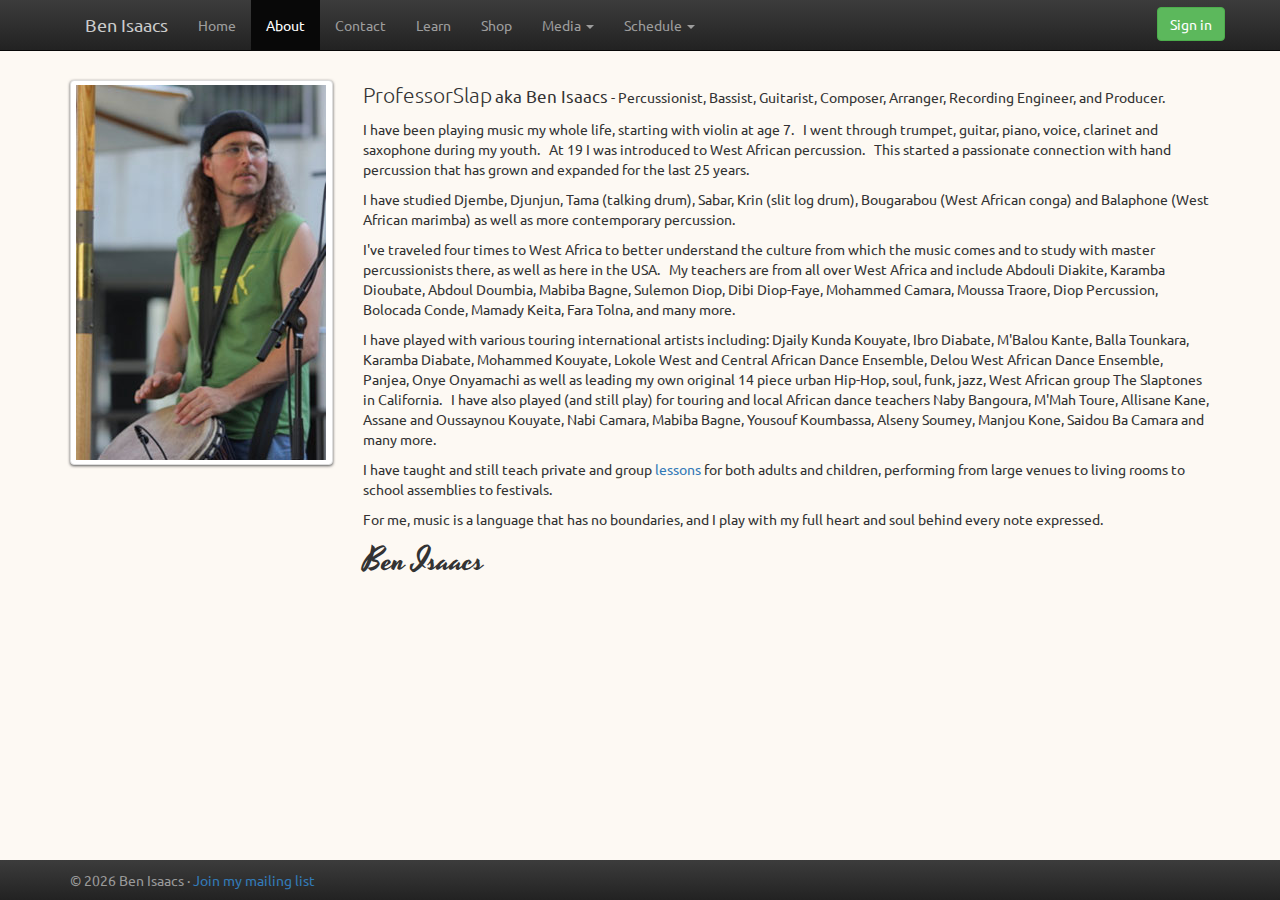
<file: about.html>
<!DOCTYPE html>
<!--[if lt IE 7]>      <html class="no-js lt-ie9 lt-ie8 lt-ie7" lang="en"> <![endif]-->
<!--[if IE 7]>         <html class="no-js lt-ie9 lt-ie8" lang="en"> <![endif]-->
<!--[if IE 8]>         <html class="no-js lt-ie9" lang="en"> <![endif]-->
<!--[if gt IE 8]><!-->
<html class="no-js" lang="en">
<!--<![endif]-->
<head>
	<meta charset="utf-8">
	<meta http-equiv="X-UA-Compatible" content="IE=edge,chrome=1">
	<meta name="viewport" content="width=device-width, initial-scale=1.0">
	<meta name="description" content="Ben Isaacs" />
	<meta name="keywords" content="Drummer, Instructor, Performer" />
	<meta name="author" content="dbalmer.net">

	<title>Ben Isaacs</title>
	
	<link rel="stylesheet" href="http://netdna.bootstrapcdn.com/bootstrap/3.0.3/css/bootstrap.min.css">

	<link rel="stylesheet" href="http://fonts.googleapis.com/css?family=Ubuntu:400,600">
	<link rel="stylesheet" href="http://fonts.googleapis.com/css?family=Yesteryear">
	<!--[if IE]>
	<link rel="stylesheet" href="http://fonts.googleapis.com/css?family=Ubuntu:400">
	<link rel="stylesheet" href="http://fonts.googleapis.com/css?family=Ubuntu:600">
	<![endif]-->

	<link rel="stylesheet" href="css/main.css">

	<style>
		.signature {
			font-size: 32px;
			font-family: 'Yesteryear', cursive;
		}
	</style>
	
	<!-- Fav and touch icons -->
	<link rel="apple-touch-icon-precomposed" sizes="144x144" href="img/ico/apple-touch-icon-144-precomposed.png">
	<link rel="apple-touch-icon-precomposed" sizes="114x114" href="img/ico/apple-touch-icon-114-precomposed.png">
	<link rel="apple-touch-icon-precomposed" sizes="72x72" href="img/ico/apple-touch-icon-72-precomposed.png">
	<link rel="apple-touch-icon-precomposed" href="img/ico/apple-touch-icon-57-precomposed.png">
	<link rel="shortcut icon" href="img/ico/favicon.png">
	
	<script src="js/modernizr-2.6.2-respond-1.1.0.min.js"></script>
</head>
<body>
	<div id="wrap">
		<!--[if lt IE 7]>
			<p class="chromeframe">You are using an <strong>outdated</strong> browser. Please <a href="http://browsehappy.com/">upgrade your browser</a> or <a href="http://www.google.com/chromeframe/?redirect=true">activate Google Chrome Frame</a> to improve your experience.</p>
		<![endif]-->
		<div class="navbar navbar-inverse navbar-fixed-top">
			<div class="navbar-inner">
				<div class="container">
					<div class="navbar-header">
						<button type="button" class="navbar-toggle" data-toggle="collapse" data-target=".navbar-collapse">
							<span class="icon-bar"></span>
							<span class="icon-bar"></span>
							<span class="icon-bar"></span>
						</button>
						<a class="navbar-brand" href="index.html">Ben Isaacs</a>
					</div>
					<div class="navbar-collapse collapse">
						<ul class="nav navbar-nav">
							<li><a href="index.html">Home</a></li>
							<li class="active"><a href="about.html">About</a></li>
							<li><a href="contact.html">Contact</a></li>
							<li><a href="learn.html">Learn</a></li>
							<li><a href="shop.html">Shop</a></li>
							<li class="dropdown">
								<a href="media.html" class="dropdown-toggle" data-toggle="dropdown">Media <b class="caret"></b></a>
								<ul class="dropdown-menu">
									<li><a href="photos.html">Photos</a></li>
									<li><a href="videos.html">Videos</a></li>
								</ul>
							</li>
							<li class="dropdown">
								<a href="schedule.html" class="dropdown-toggle" data-toggle="dropdown">Schedule <b class="caret"></b></a>
								<ul class="dropdown-menu">
									<li class="Performances"></li>
									<li><a href="#">Action</a></li>
									<li><a href="#">Another action</a></li>
									<li><a href="#">Something else here</a></li>
									<li class="divider"></li>
									<li class="dropdown-header">Separator</li>
									<li><a href="#">separated link</a></li>
									<li><a href="#">One more separated link</a></li>
								</ul>
							</li>
						</ul>
						<div class="navbar-right">
							<button type="submit" class="btn btn-success" style="margin-top:0.5em;" data-toggle="modal" data-target="#loginModal">Sign in</button>
						</div>
					</div>
					<!--/.navbar-collapse -->
				</div>
			</div>
		</div>
		<!--/.navbar-->
		<div class="container" style="padding-top:80px; padding-bottom:40px;">
			<div class="row">
				<div class="col-sm-3 hidden-xs">
					<a href="contact.html" class="thumbnail">
						<img src="img/ben/ben.jpg" />
					</a>
				</div>
				<div class="col-sm-9">
					<!-- replaces the above column when stacked on small screens -->
					<div class="pull-left visible-xs" style="margin-right:1em; margin-bottom:0.5em;">
						<img src="img/ben/ben.jpg" width="148" class="thumbnail" />
					</div>
					<p>
						<span class="lead">ProfessorSlap</span> <span style="font-size:1.2em;">aka Ben Isaacs</span>
						- Percussionist, Bassist, Guitarist, Composer, Arranger, Recording Engineer, and Producer.
					</p>
					<p>
						I have been playing music my whole life, starting with violin at age 7.&nbsp;&nbsp;
						I went through trumpet, guitar, piano, voice, clarinet and saxophone during my youth.&nbsp;&nbsp;
						At 19 I was introduced to West African percussion.&nbsp;&nbsp;
						This started a passionate connection with hand percussion that has grown and expanded 
						for the last 25 years.
					</p>
					<p>
						I have studied Djembe, Djunjun, Tama (talking drum), Sabar, Krin (slit log drum),
						Bougarabou (West African conga) and Balaphone (West African marimba) as well as
						more contemporary percussion.
					</p>
					<p>
						I've traveled four times to West Africa to better understand the culture from which
						the music comes and to study with master percussionists there, as well as here in
						the USA.&nbsp;&nbsp;
						My teachers are from all over West Africa and include Abdouli Diakite, Karamba Dioubate, 
						Abdoul Doumbia, Mabiba Bagne, Sulemon Diop, Dibi Diop-Faye, Mohammed Camara, Moussa Traore, 
						Diop Percussion, Bolocada Conde, Mamady Keita, Fara Tolna, and many more.
					</p>
					<p>
						I have played with various touring international artists including: Djaily Kunda
						Kouyate, Ibro Diabate, M'Balou Kante, Balla Tounkara, Karamba Diabate, Mohammed
						Kouyate, Lokole West and Central African Dance Ensemble, Delou West African Dance
						Ensemble, Panjea, Onye Onyamachi as well as leading my own original 14 piece urban
						Hip-Hop, soul, funk, jazz, West African group The Slaptones in California.&nbsp;&nbsp;
						I have also played (and still play) for touring and local African dance teachers Naby Bangoura,
						M'Mah Toure, Allisane Kane, Assane and Oussaynou Kouyate, Nabi Camara, Mabiba Bagne,
						Yousouf Koumbassa, Alseny Soumey, Manjou Kone, Saidou Ba Camara and many more.
					</p>
					<p>
						I have taught and still teach private and group <a href="learn.html">lessons</a> for both adults and children,
						performing from large venues to living rooms to school assemblies to festivals.
					</p>
					<p>
						For me, music is a language that has no boundaries, and I play with my full heart
						and soul behind every note expressed.
					</p>
					<p class="signature">Ben Isaacs</p>
				</div>
			</div>
		</div>
		<!--/.container-->
	</div>
	
	<div id="footer">
		<div class="container">
			<p class="credit">&copy; <span id="copyright-year"></span> Ben Isaacs &middot; <a href="#">Join my mailing list</a></p>
		</div>
	</div>
	
	<!-- Modal -->
	<div class="modal fade" id="loginModal" tabindex="-1" role="dialog" aria-labelledby="loginModalLabel" aria-hidden="true">
		<div class="modal-dialog">
			<div class="modal-content">
				<div class="modal-header">
					<button type="button" class="close" data-dismiss="modal" aria-hidden="true">&times;</button>
					<h4 class="modal-title" id="loginModalLabel">Sign In for Registered Members</h4>
				</div>
				<div class="modal-body">
					<div class="form-group">
						<input type="text" placeholder="Email" class="form-control">
					</div>
					<div class="form-group">
						<input type="password" placeholder="Password" class="form-control">
					</div>
					<p>Not a member? &nbsp;<a href="register.html">Register</a> here.</p>
				</div>
				<div class="modal-footer">
					<button type="button" class="btn btn-default" data-dismiss="modal">Close</button>
					<button type="submit" class="btn btn-success">Sign in</button>
				</div>
			</div>
			<!-- /.modal-content -->
		</div>
		<!-- /.modal-dialog -->
	</div>
	<!-- /.modal -->

	<script src="http://ajax.googleapis.com/ajax/libs/jquery/1.10.1/jquery.min.js"></script>
	<script src="http://netdna.bootstrapcdn.com/bootstrap/3.0.3/js/bootstrap.min.js"></script>
	<script src="js/lib.js"></script>
</body>
</html>
</file>
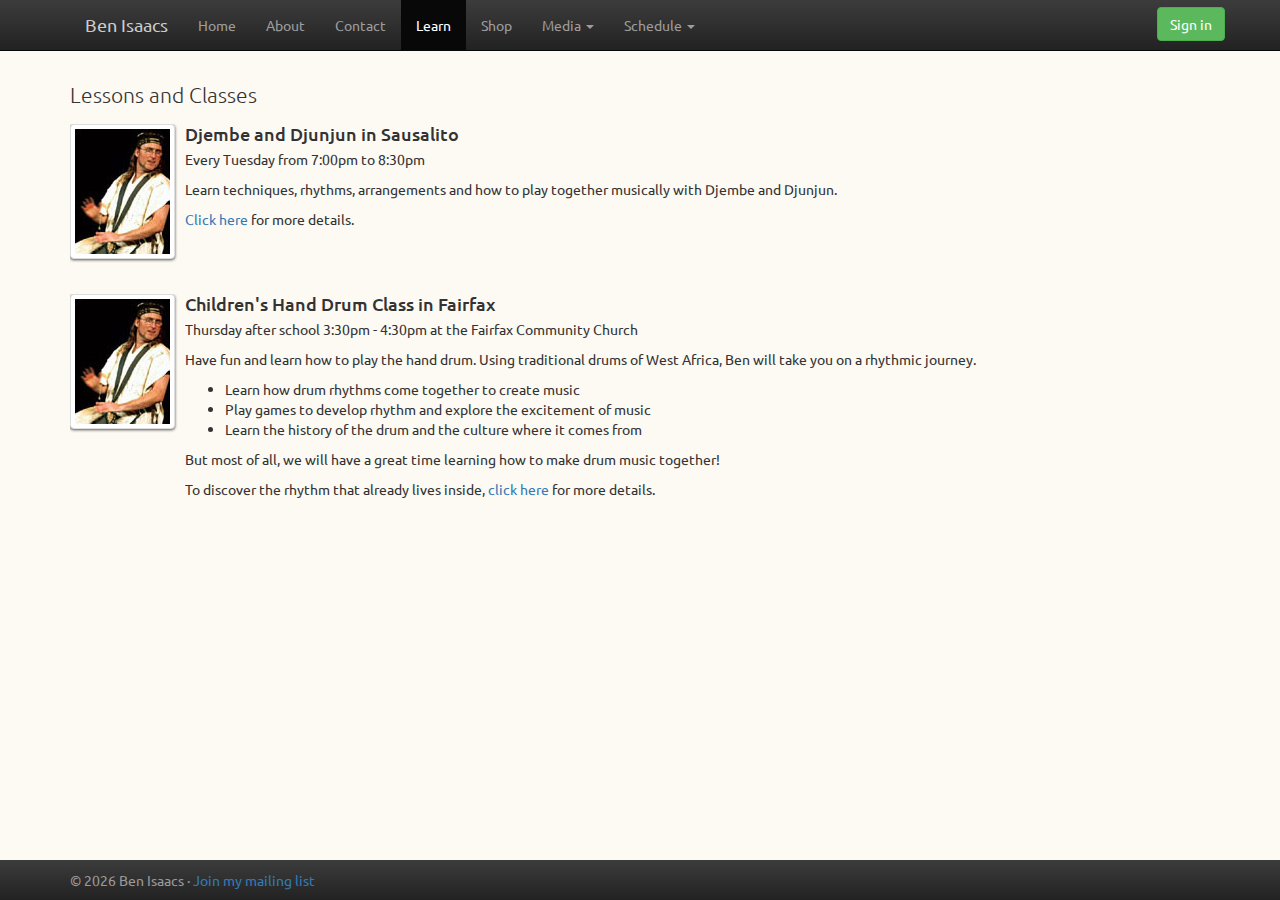
<file: learn.html>
<!DOCTYPE html>
<!--[if lt IE 7]>      <html class="no-js lt-ie9 lt-ie8 lt-ie7" lang="en"> <![endif]-->
<!--[if IE 7]>         <html class="no-js lt-ie9 lt-ie8" lang="en"> <![endif]-->
<!--[if IE 8]>         <html class="no-js lt-ie9" lang="en"> <![endif]-->
<!--[if gt IE 8]><!-->
<html class="no-js" lang="en">
<!--<![endif]-->
<head>
	<meta charset="utf-8">
	<meta http-equiv="X-UA-Compatible" content="IE=edge,chrome=1">
	<meta name="viewport" content="width=device-width, initial-scale=1.0">
	<meta name="description" content="Ben Isaacs" />
	<meta name="keywords" content="Drummer, Instructor, Performer" />
	<meta name="author" content="dbalmer.net">

	<title>Ben Isaacs</title>
	
	<link rel="stylesheet" href="http://netdna.bootstrapcdn.com/bootstrap/3.0.3/css/bootstrap.min.css">

	<link rel="stylesheet" href="http://fonts.googleapis.com/css?family=Ubuntu:400,600">
	<link rel="stylesheet" href="http://fonts.googleapis.com/css?family=Yesteryear">
	<!--[if IE]>
	<link rel="stylesheet" href="http://fonts.googleapis.com/css?family=Ubuntu:400">
	<link rel="stylesheet" href="http://fonts.googleapis.com/css?family=Ubuntu:600">
	<![endif]-->

	<link rel="stylesheet" href="css/main.css">

	<style>
		.signature {
			font-size: 32px;
			font-family: 'Yesteryear', cursive;
		}
	</style>
	
	<!-- Fav and touch icons -->
	<link rel="apple-touch-icon-precomposed" sizes="144x144" href="img/ico/apple-touch-icon-144-precomposed.png">
	<link rel="apple-touch-icon-precomposed" sizes="114x114" href="img/ico/apple-touch-icon-114-precomposed.png">
	<link rel="apple-touch-icon-precomposed" sizes="72x72" href="img/ico/apple-touch-icon-72-precomposed.png">
	<link rel="apple-touch-icon-precomposed" href="img/ico/apple-touch-icon-57-precomposed.png">
	<link rel="shortcut icon" href="img/ico/favicon.png">
	
	<script src="js/modernizr-2.6.2-respond-1.1.0.min.js"></script>
</head>
<body>
	<div id="wrap">
		<!--[if lt IE 7]>
			<p class="chromeframe">You are using an <strong>outdated</strong> browser. Please <a href="http://browsehappy.com/">upgrade your browser</a> or <a href="http://www.google.com/chromeframe/?redirect=true">activate Google Chrome Frame</a> to improve your experience.</p>
		<![endif]-->
		<div class="navbar navbar-inverse navbar-fixed-top">
			<div class="navbar-inner">
				<div class="container">
					<div class="navbar-header">
						<button type="button" class="navbar-toggle" data-toggle="collapse" data-target=".navbar-collapse">
							<span class="icon-bar"></span>
							<span class="icon-bar"></span>
							<span class="icon-bar"></span>
						</button>
						<a class="navbar-brand" href="index.html">Ben Isaacs</a>
					</div>
					<div class="navbar-collapse collapse">
						<ul class="nav navbar-nav">
							<li><a href="index.html">Home</a></li>
							<li><a href="about.html">About</a></li>
							<li><a href="contact.html">Contact</a></li>
							<li class="active"><a href="learn.html">Learn</a></li>
							<li><a href="shop.html">Shop</a></li>
							<li class="dropdown">
								<a href="media.html" class="dropdown-toggle" data-toggle="dropdown">Media <b class="caret"></b></a>
								<ul class="dropdown-menu">
									<li><a href="photos.html">Photos</a></li>
									<li><a href="videos.html">Videos</a></li>
								</ul>
							</li>
							<li class="dropdown">
								<a href="schedule.html" class="dropdown-toggle" data-toggle="dropdown">Schedule <b class="caret"></b></a>
								<ul class="dropdown-menu">
									<li class="Performances"></li>
									<li><a href="#">Action</a></li>
									<li><a href="#">Another action</a></li>
									<li><a href="#">Something else here</a></li>
									<li class="divider"></li>
									<li class="dropdown-header">Separator</li>
									<li><a href="#">separated link</a></li>
									<li><a href="#">One more separated link</a></li>
								</ul>
							</li>
						</ul>
						<div class="navbar-right">
							<button type="submit" class="btn btn-success" style="margin-top:0.5em;" data-toggle="modal" data-target="#loginModal">Sign in</button>
						</div>
					</div>
					<!--/.navbar-collapse -->
				</div>
			</div>
		</div>
		<!--/.navbar-->
		<div class="container" style="padding-top:80px; padding-bottom:40px;">
			<div class="row">
				<div class="col-sm-12">
					<h1 class="lead" style="margin:0;">Lessons and Classes</h1>
					<div class="media">
						<a href="#" class="pull-left">
							<img class="media-object thumbnail" src="img/ben/ben-tn.jpg" alt="">
						</a>
						<div class="media-body">
							<h4 class="media-heading">Djembe and Djunjun in Sausalito</h4>
							<p>
								Every Tuesday from 7:00pm to 8:30pm
							</p>
							<p>
								Learn techniques, rhythms, arrangements and how to play together musically with
								Djembe and Djunjun.
							</p>
							<p>
								<a href="#">Click here</a> for more details.
							</p>
						</div>
					</div>
					<div class="media">
						<a href="#" class="pull-left">
							<img class="media-object thumbnail" src="img/ben/ben-tn.jpg" alt="">
						</a>
						<div class="media-body">
							<h4 class="media-heading">Children's Hand Drum Class in Fairfax</h4>
							<p>
								Thursday after school 3:30pm - 4:30pm at the Fairfax Community Church
							</p>
							<p>
								Have fun and learn how to play the hand drum. 
								Using traditional drums of West Africa, Ben will take you on a rhythmic journey. 
								<ul>
									<li>Learn how drum rhythms come together to create music</li>
									<li>Play games to develop rhythm and explore the excitement of music</li>
									<li>Learn the history of the drum and the culture where it comes from</li>
								</ul>
								But most of all, we will have a great time learning how to make drum music together!
							</p>
							<p>
								To discover the rhythm that already lives inside, <a href="#">click here</a> for more details.
							</p>
						</div>
					</div>
				</div>
			</div>
		</div>
		<!--/.container-->
	</div>
	
	<div id="footer">
		<div class="container">
			<p class="credit">&copy; <span id="copyright-year"></span> Ben Isaacs &middot; <a href="#">Join my mailing list</a></p>
		</div>
	</div>
	
	<!-- Modal -->
	<div class="modal fade" id="loginModal" tabindex="-1" role="dialog" aria-labelledby="loginModalLabel" aria-hidden="true">
		<div class="modal-dialog">
			<div class="modal-content">
				<div class="modal-header">
					<button type="button" class="close" data-dismiss="modal" aria-hidden="true">&times;</button>
					<h4 class="modal-title" id="loginModalLabel">Sign In for Registered Members</h4>
				</div>
				<div class="modal-body">
					<div class="form-group">
						<input type="text" placeholder="Email" class="form-control">
					</div>
					<div class="form-group">
						<input type="password" placeholder="Password" class="form-control">
					</div>
					<p>Not a member? &nbsp;<a href="register.html">Register</a> here.</p>
				</div>
				<div class="modal-footer">
					<button type="button" class="btn btn-default" data-dismiss="modal">Close</button>
					<button type="submit" class="btn btn-success">Sign in</button>
				</div>
			</div>
			<!-- /.modal-content -->
		</div>
		<!-- /.modal-dialog -->
	</div>
	<!-- /.modal -->

	<script src="http://ajax.googleapis.com/ajax/libs/jquery/1.10.1/jquery.min.js"></script>
	<script src="http://netdna.bootstrapcdn.com/bootstrap/3.0.3/js/bootstrap.min.js"></script>
	<script src="js/lib.js"></script>
</body>
</html>
</file>
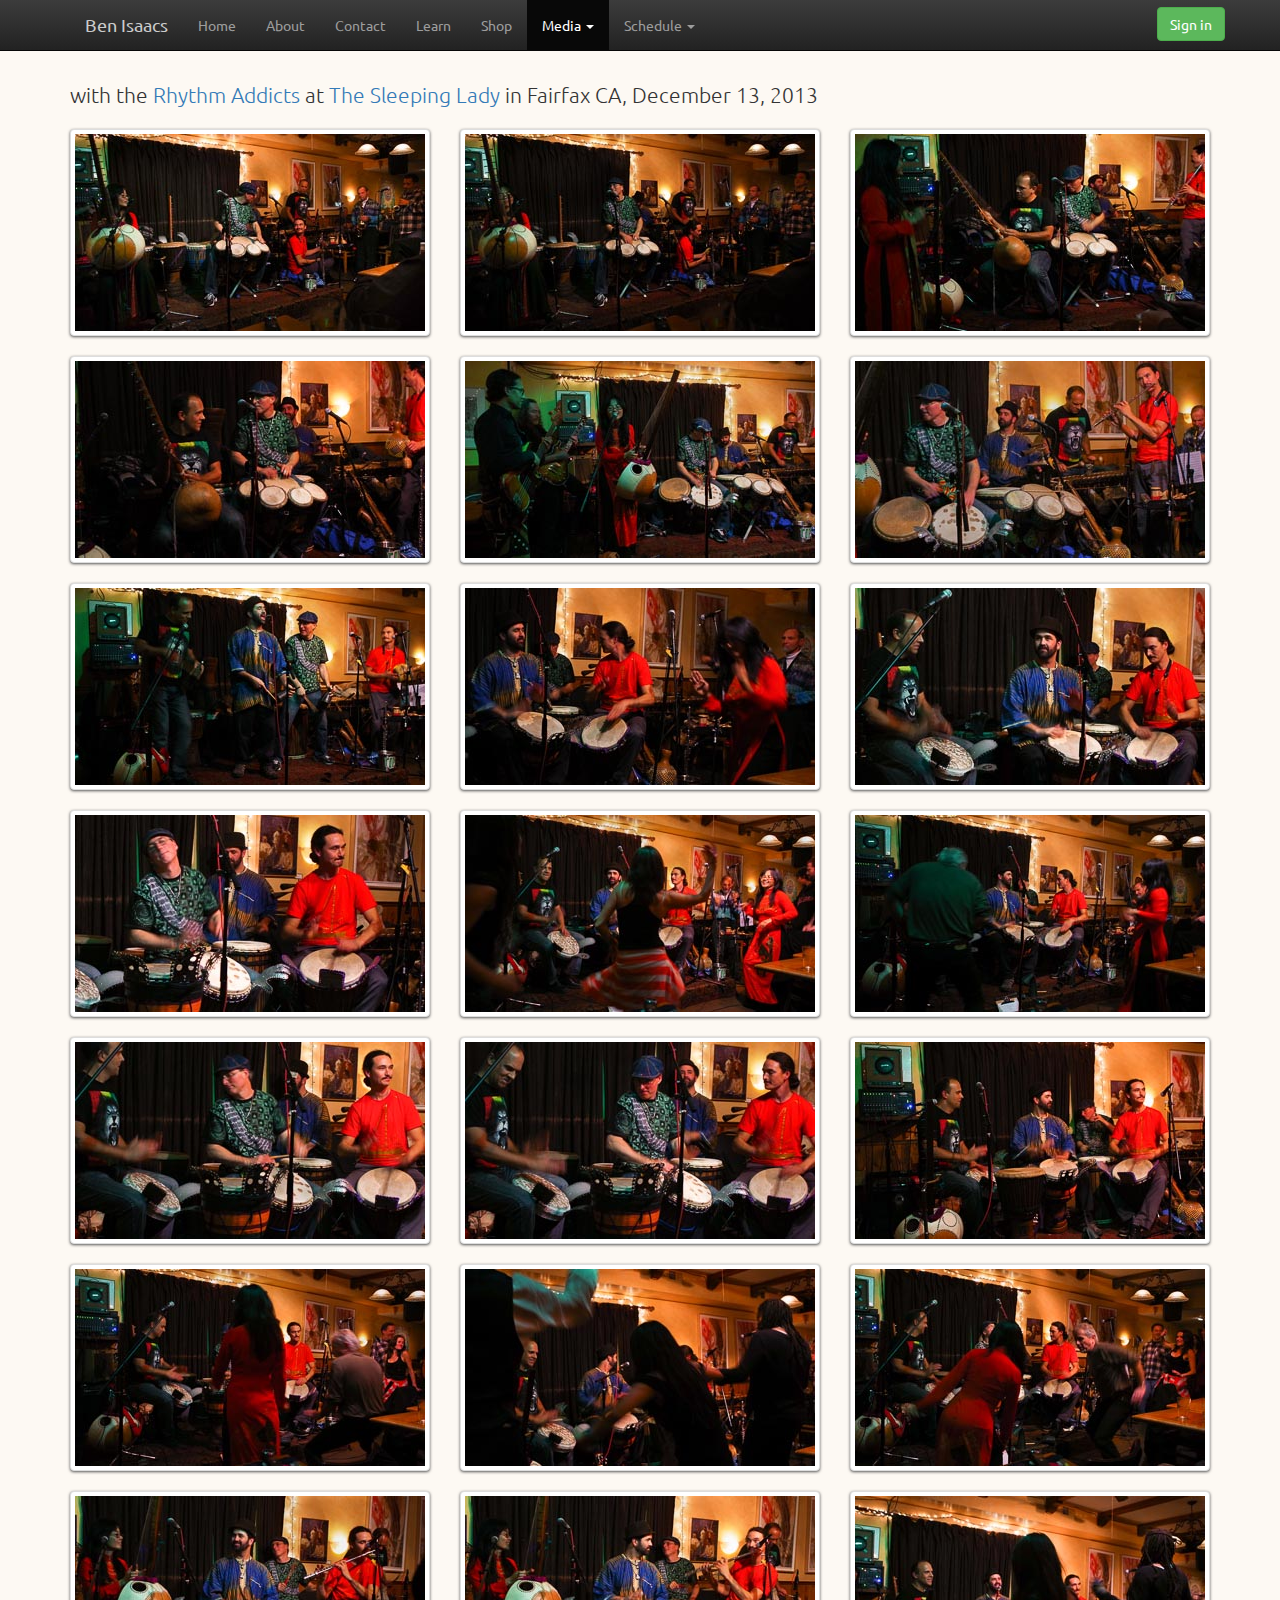
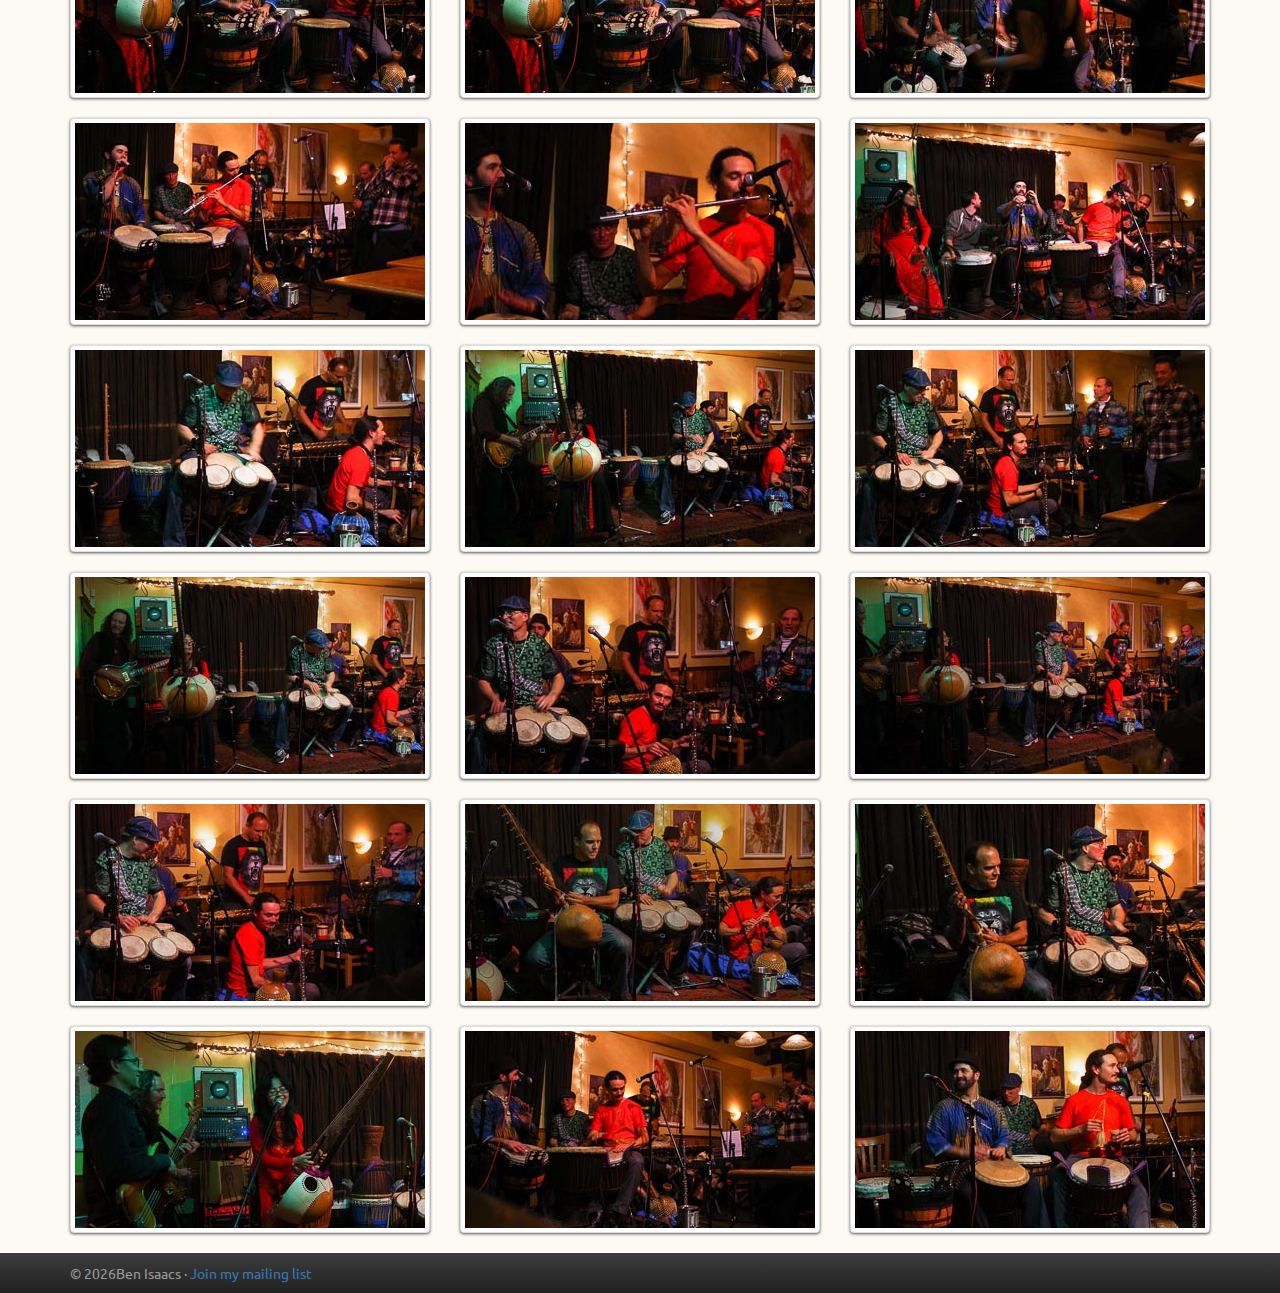
<file: photos.html>
<!DOCTYPE html>
<!--[if lt IE 7]>      <html class="no-js lt-ie9 lt-ie8 lt-ie7" lang="en"> <![endif]-->
<!--[if IE 7]>         <html class="no-js lt-ie9 lt-ie8" lang="en"> <![endif]-->
<!--[if IE 8]>         <html class="no-js lt-ie9" lang="en"> <![endif]-->
<!--[if gt IE 8]><!-->
<html class="no-js" lang="en">
<!--<![endif]-->
<head>
	<meta charset="utf-8">
	<meta http-equiv="X-UA-Compatible" content="IE=edge,chrome=1">
	<meta name="viewport" content="width=device-width, initial-scale=1.0">
	<meta name="description" content="Ben Isaacs" />
	<meta name="keywords" content="Drummer, Instructor, Performer" />
	<meta name="author" content="dbalmer.net">

	<title>Ben Isaacs</title>

	<link rel="stylesheet" href="http://netdna.bootstrapcdn.com/bootstrap/3.0.3/css/bootstrap.min.css">

	<link rel="stylesheet" href="http://fonts.googleapis.com/css?family=Ubuntu:400,600">
	<!--[if IE]>
	<link rel="stylesheet" href="http://fonts.googleapis.com/css?family=Ubuntu:400">
	<link rel="stylesheet" href="http://fonts.googleapis.com/css?family=Ubuntu:600">
	<![endif]-->
	
	<link rel="stylesheet" href="css/ekko-lightbox.css">
	<link rel="stylesheet" href="css/main.css">

	<!-- Fav and touch icons -->
	<link rel="apple-touch-icon-precomposed" sizes="144x144" href="img/ico/apple-touch-icon-144-precomposed.png">
	<link rel="apple-touch-icon-precomposed" sizes="114x114" href="img/ico/apple-touch-icon-114-precomposed.png">
	<link rel="apple-touch-icon-precomposed" sizes="72x72" href="img/ico/apple-touch-icon-72-precomposed.png">
	<link rel="apple-touch-icon-precomposed" href="img/ico/apple-touch-icon-57-precomposed.png">
	<link rel="shortcut icon" href="img/ico/favicon.png">

	<script src="js/modernizr-2.6.2-respond-1.1.0.min.js"></script>
</head>
<body>
	<div id="wrap">
		<!--[if lt IE 7]>
			<p class="chromeframe">You are using an <strong>outdated</strong> browser. Please <a href="http://browsehappy.com/">upgrade your browser</a> or <a href="http://www.google.com/chromeframe/?redirect=true">activate Google Chrome Frame</a> to improve your experience.</p>
		<![endif]-->
		<div class="navbar navbar-inverse navbar-fixed-top">
			<div class="navbar-inner">
				<div class="container">
					<div class="navbar-header">
						<button type="button" class="navbar-toggle" data-toggle="collapse" data-target=".navbar-collapse">
							<span class="icon-bar"></span><span class="icon-bar"></span><span class="icon-bar">
							</span>
						</button>
						<a class="navbar-brand" href="index.html">Ben Isaacs</a>
					</div>
					<div class="navbar-collapse collapse">
						<ul class="nav navbar-nav">
							<li><a href="index.html">Home</a></li>
							<li><a href="about.html">About</a></li>
							<li><a href="contact.html">Contact</a></li>
							<li><a href="learn.html">Learn</a></li>
							<li><a href="shop.html">Shop</a></li>
							<li class="active" class="dropdown"><a href="media.html" class="dropdown-toggle"
								data-toggle="dropdown">Media <b class="caret"></b></a>
								<ul class="dropdown-menu">
									<li><a href="photos.html">Photos</a></li>
									<li><a href="videos.html">Videos</a></li>
								</ul>
							</li>
							<li class="dropdown"><a href="schedule.html" class="dropdown-toggle" data-toggle="dropdown">
								Schedule <b class="caret"></b></a>
								<ul class="dropdown-menu">
									<li class="Performances"></li>
									<li><a href="#">Action</a></li>
									<li><a href="#">Another action</a></li>
									<li><a href="#">Something else here</a></li>
									<li class="divider"></li>
									<li class="dropdown-header">Separator</li>
									<li><a href="#">separated link</a></li>
									<li><a href="#">One more separated link</a></li>
								</ul>
							</li>
						</ul>
						<div class="navbar-right">
							<button type="submit" class="btn btn-success" style="margin-top:0.5em;" data-toggle="modal" data-target="#loginModal">Sign in</button>
						</div>
					</div>
					<!--/.navbar-collapse -->
				</div>
			</div>
		</div>
		<!--/.navbar-->
		<div class="container" style="padding-top:80px; padding-bottom:40px;">
			<h1 class="lead" style="margin-top:0;">with the <a href="rhythm-addicts.html">Rhythm Addicts</a> at <a href="http://www.sleepingladyfairfax.com" target="_blank">The Sleeping Lady</a> in Fairfax CA, December 13, 2013</h1>
			<div class="row">
				<div class="col-sm-4">
					<a data-footer="Rhythm Addicts at The Sleeping Lady in Fairfax CA, December 13, 2013"
						data-remote="img/SleepingLady/2013-12-13/Slideshow/slide-1.jpg" data-gallery="sample"
						data-toggle="lightbox" class="thumbnail" href="#">
						<img class="img-responsive" src="img/SleepingLady/2013-12-13/Slideshow/slide-tn-1.jpg"></a></div>
				<div class="col-sm-4">
					<a data-footer="Rhythm Addicts at The Sleeping Lady in Fairfax CA, December 13, 2013"
						data-remote="img/SleepingLady/2013-12-13/Slideshow/slide-2.jpg" data-gallery="sample"
						data-toggle="lightbox" class="thumbnail" href="#">
						<img class="img-responsive" src="img/SleepingLady/2013-12-13/Slideshow/slide-tn-2.jpg"></a></div>
				<div class="col-sm-4">
					<a data-footer="Rhythm Addicts at The Sleeping Lady in Fairfax CA, December 13, 2013"
						data-remote="img/SleepingLady/2013-12-13/Slideshow/slide-3.jpg" data-gallery="sample"
						data-toggle="lightbox" class="thumbnail" href="#">
						<img class="img-responsive" src="img/SleepingLady/2013-12-13/Slideshow/slide-tn-3.jpg"></a></div>
			</div>
			<div class="row">
				<div class="col-sm-4">
					<a data-footer="Rhythm Addicts at The Sleeping Lady in Fairfax CA, December 13, 2013"
						data-remote="img/SleepingLady/2013-12-13/Slideshow/slide-4.jpg" data-gallery="sample"
						data-toggle="lightbox" class="thumbnail" href="#">
						<img class="img-responsive" src="img/SleepingLady/2013-12-13/Slideshow/slide-tn-4.jpg"></a></div>
				<div class="col-sm-4">
					<a data-footer="Rhythm Addicts at The Sleeping Lady in Fairfax CA, December 13, 2013"
						data-remote="img/SleepingLady/2013-12-13/Slideshow/slide-5.jpg" data-gallery="sample"
						data-toggle="lightbox" class="thumbnail" href="#">
						<img class="img-responsive" src="img/SleepingLady/2013-12-13/Slideshow/slide-tn-5.jpg"></a></div>
				<div class="col-sm-4">
					<a data-footer="Rhythm Addicts at The Sleeping Lady in Fairfax CA, December 13, 2013"
						data-remote="img/SleepingLady/2013-12-13/Slideshow/slide-6.jpg" data-gallery="sample"
						data-toggle="lightbox" class="thumbnail" href="#">
						<img class="img-responsive" src="img/SleepingLady/2013-12-13/Slideshow/slide-tn-6.jpg"></a></div>
			</div>
			<div class="row">
				<div class="col-sm-4">
					<a data-footer="Rhythm Addicts at The Sleeping Lady in Fairfax CA, December 13, 2013"
						data-remote="img/SleepingLady/2013-12-13/Slideshow/slide-7.jpg" data-gallery="sample"
						data-toggle="lightbox" class="thumbnail" href="#">
						<img class="img-responsive" src="img/SleepingLady/2013-12-13/Slideshow/slide-tn-7.jpg"></a></div>
				<div class="col-sm-4">
					<a data-footer="Rhythm Addicts at The Sleeping Lady in Fairfax CA, December 13, 2013"
						data-remote="img/SleepingLady/2013-12-13/Slideshow/slide-8.jpg" data-gallery="sample"
						data-toggle="lightbox" class="thumbnail" href="#">
						<img class="img-responsive" src="img/SleepingLady/2013-12-13/Slideshow/slide-tn-8.jpg"></a></div>
				<div class="col-sm-4">
					<a data-footer="Rhythm Addicts at The Sleeping Lady in Fairfax CA, December 13, 2013"
						data-remote="img/SleepingLady/2013-12-13/Slideshow/slide-9.jpg" data-gallery="sample"
						data-toggle="lightbox" class="thumbnail" href="#">
						<img class="img-responsive" src="img/SleepingLady/2013-12-13/Slideshow/slide-tn-9.jpg"></a></div>
			</div>
			<div class="row">
				<div class="col-sm-4">
					<a data-footer="Rhythm Addicts at The Sleeping Lady in Fairfax CA, December 13, 2013"
						data-remote="img/SleepingLady/2013-12-13/Slideshow/slide-10.jpg" data-gallery="sample"
						data-toggle="lightbox" class="thumbnail" href="#">
						<img class="img-responsive" src="img/SleepingLady/2013-12-13/Slideshow/slide-tn-10.jpg"></a></div>
				<div class="col-sm-4">
					<a data-footer="Rhythm Addicts at The Sleeping Lady in Fairfax CA, December 13, 2013"
						data-remote="img/SleepingLady/2013-12-13/Slideshow/slide-11.jpg" data-gallery="sample"
						data-toggle="lightbox" class="thumbnail" href="#">
						<img class="img-responsive" src="img/SleepingLady/2013-12-13/Slideshow/slide-tn-11.jpg"></a></div>
				<div class="col-sm-4">
					<a data-footer="Rhythm Addicts at The Sleeping Lady in Fairfax CA, December 13, 2013"
						data-remote="img/SleepingLady/2013-12-13/Slideshow/slide-12.jpg" data-gallery="sample"
						data-toggle="lightbox" class="thumbnail" href="#">
						<img class="img-responsive" src="img/SleepingLady/2013-12-13/Slideshow/slide-tn-12.jpg"></a></div>
			</div>
			<div class="row">
				<div class="col-sm-4">
					<a data-footer="Rhythm Addicts at The Sleeping Lady in Fairfax CA, December 13, 2013"
						data-remote="img/SleepingLady/2013-12-13/Slideshow/slide-13.jpg" data-gallery="sample"
						data-toggle="lightbox" class="thumbnail" href="#">
						<img class="img-responsive" src="img/SleepingLady/2013-12-13/Slideshow/slide-tn-13.jpg"></a></div>
				<div class="col-sm-4">
					<a data-footer="Rhythm Addicts at The Sleeping Lady in Fairfax CA, December 13, 2013"
						data-remote="img/SleepingLady/2013-12-13/Slideshow/slide-14.jpg" data-gallery="sample"
						data-toggle="lightbox" class="thumbnail" href="#">
						<img class="img-responsive" src="img/SleepingLady/2013-12-13/Slideshow/slide-tn-14.jpg"></a></div>
				<div class="col-sm-4">
					<a data-footer="Rhythm Addicts at The Sleeping Lady in Fairfax CA, December 13, 2013"
						data-remote="img/SleepingLady/2013-12-13/Slideshow/slide-15.jpg" data-gallery="sample"
						data-toggle="lightbox" class="thumbnail" href="#">
						<img class="img-responsive" src="img/SleepingLady/2013-12-13/Slideshow/slide-tn-15.jpg"></a></div>
			</div>
			<div class="row">
				<div class="col-sm-4">
					<a data-footer="Rhythm Addicts at The Sleeping Lady in Fairfax CA, December 13, 2013"
						data-remote="img/SleepingLady/2013-12-13/Slideshow/slide-16.jpg" data-gallery="sample"
						data-toggle="lightbox" class="thumbnail" href="#">
						<img class="img-responsive" src="img/SleepingLady/2013-12-13/Slideshow/slide-tn-16.jpg"></a></div>
				<div class="col-sm-4">
					<a data-footer="Rhythm Addicts at The Sleeping Lady in Fairfax CA, December 13, 2013"
						data-remote="img/SleepingLady/2013-12-13/Slideshow/slide-17.jpg" data-gallery="sample"
						data-toggle="lightbox" class="thumbnail" href="#">
						<img class="img-responsive" src="img/SleepingLady/2013-12-13/Slideshow/slide-tn-17.jpg"></a></div>
				<div class="col-sm-4">
					<a data-footer="Rhythm Addicts at The Sleeping Lady in Fairfax CA, December 13, 2013"
						data-remote="img/SleepingLady/2013-12-13/Slideshow/slide-18.jpg" data-gallery="sample"
						data-toggle="lightbox" class="thumbnail" href="#">
						<img class="img-responsive" src="img/SleepingLady/2013-12-13/Slideshow/slide-tn-18.jpg"></a></div>
			</div>
			<div class="row">
				<div class="col-sm-4">
					<a data-footer="Rhythm Addicts at The Sleeping Lady in Fairfax CA, December 13, 2013"
						data-remote="img/SleepingLady/2013-12-13/Slideshow/slide-19.jpg" data-gallery="sample"
						data-toggle="lightbox" class="thumbnail" href="#">
						<img class="img-responsive" src="img/SleepingLady/2013-12-13/Slideshow/slide-tn-19.jpg"></a></div>
				<div class="col-sm-4">
					<a data-footer="Rhythm Addicts at The Sleeping Lady in Fairfax CA, December 13, 2013"
						data-remote="img/SleepingLady/2013-12-13/Slideshow/slide-20.jpg" data-gallery="sample"
						data-toggle="lightbox" class="thumbnail" href="#">
						<img class="img-responsive" src="img/SleepingLady/2013-12-13/Slideshow/slide-tn-20.jpg"></a></div>
				<div class="col-sm-4">
					<a data-footer="Rhythm Addicts at The Sleeping Lady in Fairfax CA, December 13, 2013"
						data-remote="img/SleepingLady/2013-12-13/Slideshow/slide-21.jpg" data-gallery="sample"
						data-toggle="lightbox" class="thumbnail" href="#">
						<img class="img-responsive" src="img/SleepingLady/2013-12-13/Slideshow/slide-tn-21.jpg"></a></div>
			</div>
			<div class="row">
				<div class="col-sm-4">
					<a data-footer="Rhythm Addicts at The Sleeping Lady in Fairfax CA, December 13, 2013"
						data-remote="img/SleepingLady/2013-12-13/Slideshow/slide-22.jpg" data-gallery="sample"
						data-toggle="lightbox" class="thumbnail" href="#">
						<img class="img-responsive" src="img/SleepingLady/2013-12-13/Slideshow/slide-tn-22.jpg"></a></div>
				<div class="col-sm-4">
					<a data-footer="Rhythm Addicts at The Sleeping Lady in Fairfax CA, December 13, 2013"
						data-remote="img/SleepingLady/2013-12-13/Slideshow/slide-23.jpg" data-gallery="sample"
						data-toggle="lightbox" class="thumbnail" href="#">
						<img class="img-responsive" src="img/SleepingLady/2013-12-13/Slideshow/slide-tn-23.jpg"></a></div>
				<div class="col-sm-4">
					<a data-footer="Rhythm Addicts at The Sleeping Lady in Fairfax CA, December 13, 2013"
						data-remote="img/SleepingLady/2013-12-13/Slideshow/slide-24.jpg" data-gallery="sample"
						data-toggle="lightbox" class="thumbnail" href="#">
						<img class="img-responsive" src="img/SleepingLady/2013-12-13/Slideshow/slide-tn-24.jpg"></a></div>
			</div>
			<div class="row">
				<div class="col-sm-4">
					<a data-footer="Rhythm Addicts at The Sleeping Lady in Fairfax CA, December 13, 2013"
						data-remote="img/SleepingLady/2013-12-13/Slideshow/slide-25.jpg" data-gallery="sample"
						data-toggle="lightbox" class="thumbnail" href="#">
						<img class="img-responsive" src="img/SleepingLady/2013-12-13/Slideshow/slide-tn-25.jpg"></a></div>
				<div class="col-sm-4">
					<a data-footer="Rhythm Addicts at The Sleeping Lady in Fairfax CA, December 13, 2013"
						data-remote="img/SleepingLady/2013-12-13/Slideshow/slide-26.jpg" data-gallery="sample"
						data-toggle="lightbox" class="thumbnail" href="#">
						<img class="img-responsive" src="img/SleepingLady/2013-12-13/Slideshow/slide-tn-26.jpg"></a></div>
				<div class="col-sm-4">
					<a data-footer="Rhythm Addicts at The Sleeping Lady in Fairfax CA, December 13, 2013"
						data-remote="img/SleepingLady/2013-12-13/Slideshow/slide-27.jpg" data-gallery="sample"
						data-toggle="lightbox" class="thumbnail" href="#">
						<img class="img-responsive" src="img/SleepingLady/2013-12-13/Slideshow/slide-tn-27.jpg"></a></div>
			</div>
			<div class="row">
				<div class="col-sm-4">
					<a data-footer="Rhythm Addicts at The Sleeping Lady in Fairfax CA, December 13, 2013"
						data-remote="img/SleepingLady/2013-12-13/Slideshow/slide-28.jpg" data-gallery="sample"
						data-toggle="lightbox" class="thumbnail" href="#">
						<img class="img-responsive" src="img/SleepingLady/2013-12-13/Slideshow/slide-tn-28.jpg"></a></div>
				<div class="col-sm-4">
					<a data-footer="Rhythm Addicts at The Sleeping Lady in Fairfax CA, December 13, 2013"
						data-remote="img/SleepingLady/2013-12-13/Slideshow/slide-29.jpg" data-gallery="sample"
						data-toggle="lightbox" class="thumbnail" href="#">
						<img class="img-responsive" src="img/SleepingLady/2013-12-13/Slideshow/slide-tn-29.jpg"></a></div>
				<div class="col-sm-4">
					<a data-footer="Rhythm Addicts at The Sleeping Lady in Fairfax CA, December 13, 2013"
						data-remote="img/SleepingLady/2013-12-13/Slideshow/slide-30.jpg" data-gallery="sample"
						data-toggle="lightbox" class="thumbnail" href="#">
						<img class="img-responsive" src="img/SleepingLady/2013-12-13/Slideshow/slide-tn-30.jpg"></a></div>
			</div>
			<div class="row">
				<div class="col-sm-4">
					<a data-footer="Rhythm Addicts at The Sleeping Lady in Fairfax CA, December 13, 2013"
						data-remote="img/SleepingLady/2013-12-13/Slideshow/slide-31.jpg" data-gallery="sample"
						data-toggle="lightbox" class="thumbnail" href="#">
						<img class="img-responsive" src="img/SleepingLady/2013-12-13/Slideshow/slide-tn-31.jpg"></a></div>
				<div class="col-sm-4">
					<a data-footer="Rhythm Addicts at The Sleeping Lady in Fairfax CA, December 13, 2013"
						data-remote="img/SleepingLady/2013-12-13/Slideshow/slide-32.jpg" data-gallery="sample"
						data-toggle="lightbox" class="thumbnail" href="#">
						<img class="img-responsive" src="img/SleepingLady/2013-12-13/Slideshow/slide-tn-32.jpg"></a></div>
				<div class="col-sm-4">
					<a data-footer="Rhythm Addicts at The Sleeping Lady in Fairfax CA, December 13, 2013"
						data-remote="img/SleepingLady/2013-12-13/Slideshow/slide-33.jpg" data-gallery="sample"
						data-toggle="lightbox" class="thumbnail" href="#">
						<img class="img-responsive" src="img/SleepingLady/2013-12-13/Slideshow/slide-tn-33.jpg"></a></div>
			</div>
			<div class="row">
				<div class="col-sm-4">
					<a data-footer="Rhythm Addicts at The Sleeping Lady in Fairfax CA, December 13, 2013"
						data-remote="img/SleepingLady/2013-12-13/Slideshow/slide-34.jpg" data-gallery="sample"
						data-toggle="lightbox" class="thumbnail" href="#">
						<img class="img-responsive" src="img/SleepingLady/2013-12-13/Slideshow/slide-tn-34.jpg"></a></div>
				<div class="col-sm-4">
					<a data-footer="Rhythm Addicts at The Sleeping Lady in Fairfax CA, December 13, 2013"
						data-remote="img/SleepingLady/2013-12-13/Slideshow/slide-36.jpg" data-gallery="sample"
						data-toggle="lightbox" class="thumbnail" href="#">
						<img class="img-responsive" src="img/SleepingLady/2013-12-13/Slideshow/slide-tn-36.jpg"></a></div>
				<div class="col-sm-4">
					<a data-footer="Rhythm Addicts at The Sleeping Lady in Fairfax CA, December 13, 2013"
						data-remote="img/SleepingLady/2013-12-13/Slideshow/slide-37.jpg" data-gallery="sample"
						data-toggle="lightbox" class="thumbnail" href="#">
						<img class="img-responsive" src="img/SleepingLady/2013-12-13/Slideshow/slide-tn-37.jpg"></a></div>
			</div>
			<!--
			<div class="row">
				<div class="col-sm-4">
					<a data-footer="Rhythm Addicts at The Sleeping Lady in Fairfax CA, December 13, 2013"
						data-remote="img/SleepingLady/2013-12-13/Slideshow/slide-35.jpg" data-gallery="sample"
						data-toggle="lightbox" class="thumbnail" href="#">
						<img class="img-responsive" src="img/SleepingLady/2013-12-13/Slideshow/slide-tn-35.jpg"></a></div>
			</div>
			-->
		</div>
	</div>
	<!--/.container-->

	<div id="footer">
		<div class="container">
			<p class="credit">&copy; <span id="copyright-year"></span>Ben Isaacs &middot; <a href="#">Join my mailing list</a></p>
		</div>
	</div>
	
	<!-- Modal -->
	<div class="modal fade" id="loginModal" tabindex="-1" role="dialog" aria-labelledby="loginModalLabel" aria-hidden="true">
		<div class="modal-dialog">
			<div class="modal-content">
				<div class="modal-header">
					<button type="button" class="close" data-dismiss="modal" aria-hidden="true">&times;</button>
					<h4 class="modal-title" id="loginModalLabel">Sign In for Registered Members</h4>
				</div>
				<div class="modal-body">
					<div class="form-group">
						<input type="text" placeholder="Email" class="form-control">
					</div>
					<div class="form-group">
						<input type="password" placeholder="Password" class="form-control">
					</div>
					<p>Not a member? &nbsp;<a href="register.html">Register</a> here.</p>
				</div>
				<div class="modal-footer">
					<button type="button" class="btn btn-default" data-dismiss="modal">Close</button>
					<button type="submit" class="btn btn-success">Sign in</button>
				</div>
			</div>
			<!-- /.modal-content -->
		</div>
		<!-- /.modal-dialog -->
	</div>
	<!-- /.modal -->

	<script src="http://ajax.googleapis.com/ajax/libs/jquery/1.10.1/jquery.min.js"></script>
	<script src="http://netdna.bootstrapcdn.com/bootstrap/3.0.3/js/bootstrap.min.js"></script>
	<script src="js/ekko-lightbox.js"></script>
	<script src="js/lib.js"></script>
</body>
</html>
</file>
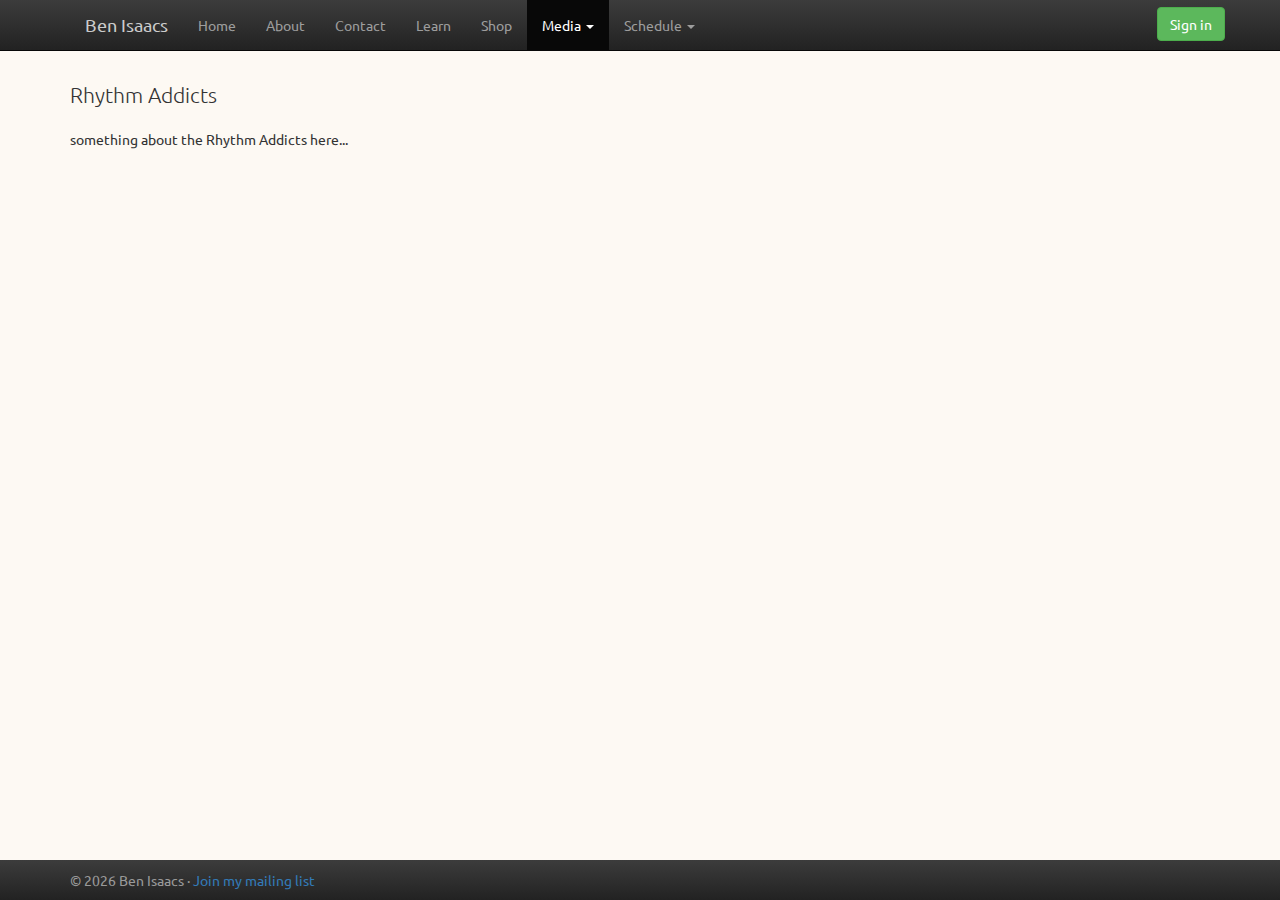
<file: rhythm-addicts.html>
<!DOCTYPE html>
<!--[if lt IE 7]>      <html class="no-js lt-ie9 lt-ie8 lt-ie7" lang="en"> <![endif]-->
<!--[if IE 7]>         <html class="no-js lt-ie9 lt-ie8" lang="en"> <![endif]-->
<!--[if IE 8]>         <html class="no-js lt-ie9" lang="en"> <![endif]-->
<!--[if gt IE 8]><!-->
<html class="no-js" lang="en">
<!--<![endif]-->
<head>
	<meta charset="utf-8">
	<meta http-equiv="X-UA-Compatible" content="IE=edge,chrome=1">
	<meta name="viewport" content="width=device-width, initial-scale=1.0">
	<meta name="description" content="Ben Isaacs" />
	<meta name="keywords" content="Drummer, Instructor, Performer" />
	<meta name="author" content="dbalmer.net">

	<title>Ben Isaacs</title>
	
	<link rel="stylesheet" href="http://netdna.bootstrapcdn.com/bootstrap/3.0.3/css/bootstrap.min.css">

	<link rel="stylesheet" href="http://fonts.googleapis.com/css?family=Ubuntu:400,600">
	<!--[if IE]>
	<link rel="stylesheet" href="http://fonts.googleapis.com/css?family=Ubuntu:400">
	<link rel="stylesheet" href="http://fonts.googleapis.com/css?family=Ubuntu:600">
	<![endif]-->

	<link rel="stylesheet" href="css/main.css">

	<!-- Fav and touch icons -->
	<link rel="apple-touch-icon-precomposed" sizes="144x144" href="img/ico/apple-touch-icon-144-precomposed.png">
	<link rel="apple-touch-icon-precomposed" sizes="114x114" href="img/ico/apple-touch-icon-114-precomposed.png">
	<link rel="apple-touch-icon-precomposed" sizes="72x72" href="img/ico/apple-touch-icon-72-precomposed.png">
	<link rel="apple-touch-icon-precomposed" href="img/ico/apple-touch-icon-57-precomposed.png">
	<link rel="shortcut icon" href="img/ico/favicon.png">
	
	<script src="js/modernizr-2.6.2-respond-1.1.0.min.js"></script>
</head>
<body>
	<div id="wrap">
		<!--[if lt IE 7]>
			<p class="chromeframe">You are using an <strong>outdated</strong> browser. Please <a href="http://browsehappy.com/">upgrade your browser</a> or <a href="http://www.google.com/chromeframe/?redirect=true">activate Google Chrome Frame</a> to improve your experience.</p>
		<![endif]-->
		<div class="navbar navbar-inverse navbar-fixed-top">
			<div class="navbar-inner">
				<div class="container">
					<div class="navbar-header">
						<button type="button" class="navbar-toggle" data-toggle="collapse" data-target=".navbar-collapse">
							<span class="icon-bar"></span>
							<span class="icon-bar"></span>
							<span class="icon-bar"></span>
						</button>
						<a class="navbar-brand" href="index.html">Ben Isaacs</a>
					</div>
					<div class="navbar-collapse collapse">
						<ul class="nav navbar-nav">
							<li><a href="index.html">Home</a></li>
							<li><a href="about.html">About</a></li>
							<li><a href="contact.html">Contact</a></li>
							<li><a href="learn.html">Learn</a></li>
							<li><a href="shop.html">Shop</a></li>
							<li class="active" class="dropdown">
								<a href="media.html" class="dropdown-toggle" data-toggle="dropdown">Media <b class="caret"></b></a>
								<ul class="dropdown-menu">
									<li><a href="photos.html">Photos</a></li>
									<li><a href="videos.html">Videos</a></li>
								</ul>
							</li>
							<li class="dropdown">
								<a href="schedule.html" class="dropdown-toggle" data-toggle="dropdown">Schedule <b class="caret"></b></a>
								<ul class="dropdown-menu">
									<li class="Performances"></li>
									<li><a href="#">Action</a></li>
									<li><a href="#">Another action</a></li>
									<li><a href="#">Something else here</a></li>
									<li class="divider"></li>
									<li class="dropdown-header">Separator</li>
									<li><a href="#">separated link</a></li>
									<li><a href="#">One more separated link</a></li>
								</ul>
							</li>
						</ul>
						<div class="navbar-right">
							<button type="submit" class="btn btn-success" style="margin-top:0.5em;" data-toggle="modal" data-target="#loginModal">Sign in</button>
						</div>
					</div>
					<!--/.navbar-collapse -->
				</div>
			</div>
		</div>
		<!--/.navbar-->
		<div class="container" style="padding-top: 80px; padding-bottom: 40px;">
			<div class="row">
				<div class="col-sm-12">
					<h1 class="lead" style="margin-top:0;">Rhythm Addicts</h1>
					<p>something about the Rhythm Addicts here...</p>
				</div>
			</div>
		</div>
	</div>
		<!--/.container-->
	</div>
	
	<div id="footer">
		<div class="container">
			<p class="credit">&copy; <span id="copyright-year"></span> Ben Isaacs &middot; <a href="#">Join my mailing list</a></p>
		</div>
	</div>
	
	<!-- Modal -->
	<div class="modal fade" id="loginModal" tabindex="-1" role="dialog" aria-labelledby="loginModalLabel" aria-hidden="true">
		<div class="modal-dialog">
			<div class="modal-content">
				<div class="modal-header">
					<button type="button" class="close" data-dismiss="modal" aria-hidden="true">&times;</button>
					<h4 class="modal-title" id="loginModalLabel">Sign In for Registered Members</h4>
				</div>
				<div class="modal-body">
					<div class="form-group">
						<input type="text" placeholder="Email" class="form-control">
					</div>
					<div class="form-group">
						<input type="password" placeholder="Password" class="form-control">
					</div>
					<p>Not a member? &nbsp;<a href="register.html">Register</a> here.</p>
				</div>
				<div class="modal-footer">
					<button type="button" class="btn btn-default" data-dismiss="modal">Close</button>
					<button type="submit" class="btn btn-success">Sign in</button>
				</div>
			</div>
			<!-- /.modal-content -->
		</div>
		<!-- /.modal-dialog -->
	</div>
	<!-- /.modal -->

	<script src="http://ajax.googleapis.com/ajax/libs/jquery/1.10.1/jquery.min.js"></script>
	<script src="http://netdna.bootstrapcdn.com/bootstrap/3.0.3/js/bootstrap.min.js"></script>
	<script src="js/lib.js"></script>
</body>
</html>
</file>
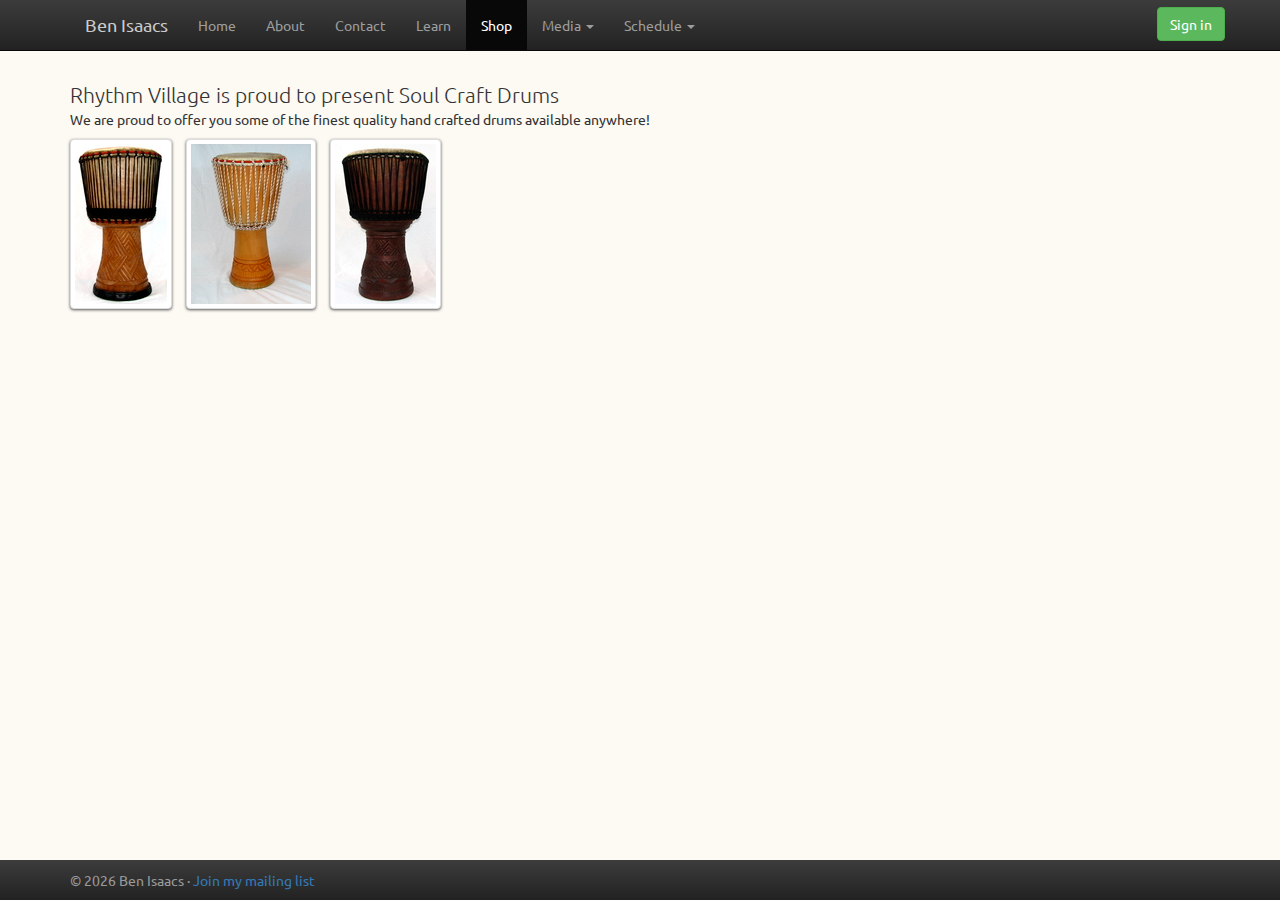
<file: shop.html>
﻿<!DOCTYPE html>
<!--[if lt IE 7]>      <html class="no-js lt-ie9 lt-ie8 lt-ie7" lang="en"> <![endif]-->
<!--[if IE 7]>         <html class="no-js lt-ie9 lt-ie8" lang="en"> <![endif]-->
<!--[if IE 8]>         <html class="no-js lt-ie9" lang="en"> <![endif]-->
<!--[if gt IE 8]><!-->
<html class="no-js" lang="en">
<!--<![endif]-->
<head>
	<meta charset="utf-8">
	<meta http-equiv="X-UA-Compatible" content="IE=edge,chrome=1">
	<meta name="viewport" content="width=device-width, initial-scale=1.0">
	<meta name="description" content="Ben Isaacs" />
	<meta name="keywords" content="Drummer, Instructor, Performer" />
	<meta name="author" content="dbalmer.net">

	<title>Ben Isaacs</title>
	
	<link rel="stylesheet" href="http://netdna.bootstrapcdn.com/bootstrap/3.0.3/css/bootstrap.min.css">

	<link rel="stylesheet" href="http://fonts.googleapis.com/css?family=Ubuntu:400,600">
	<!--[if IE]>
	<link rel="stylesheet" href="http://fonts.googleapis.com/css?family=Ubuntu:400">
	<link rel="stylesheet" href="http://fonts.googleapis.com/css?family=Ubuntu:600">
	<![endif]-->

	<link rel="stylesheet" href="css/main.css">
	
	<!-- Fav and touch icons -->
	<link rel="apple-touch-icon-precomposed" sizes="144x144" href="img/ico/apple-touch-icon-144-precomposed.png">
	<link rel="apple-touch-icon-precomposed" sizes="114x114" href="img/ico/apple-touch-icon-114-precomposed.png">
	<link rel="apple-touch-icon-precomposed" sizes="72x72" href="img/ico/apple-touch-icon-72-precomposed.png">
	<link rel="apple-touch-icon-precomposed" href="img/ico/apple-touch-icon-57-precomposed.png">
	<link rel="shortcut icon" href="img/ico/favicon.png">
	
	<script src="js/modernizr-2.6.2-respond-1.1.0.min.js"></script>
</head>
<body>
	<div id="wrap">
		<!--[if lt IE 7]>
			<p class="chromeframe">You are using an <strong>outdated</strong> browser. Please <a href="http://browsehappy.com/">upgrade your browser</a> or <a href="http://www.google.com/chromeframe/?redirect=true">activate Google Chrome Frame</a> to improve your experience.</p>
		<![endif]-->
		<div class="navbar navbar-inverse navbar-fixed-top">
			<div class="navbar-inner">
				<div class="container">
					<div class="navbar-header">
						<button type="button" class="navbar-toggle" data-toggle="collapse" data-target=".navbar-collapse">
							<span class="icon-bar"></span>
							<span class="icon-bar"></span>
							<span class="icon-bar"></span>
						</button>
						<a class="navbar-brand" href="index.html">Ben Isaacs</a>
					</div>
					<div class="navbar-collapse collapse">
						<ul class="nav navbar-nav">
							<li><a href="index.html">Home</a></li>
							<li><a href="about.html">About</a></li>
							<li><a href="contact.html">Contact</a></li>
							<li><a href="learn.html">Learn</a></li>
							<li class="active"><a href="shop.html">Shop</a></li>
							<li class="dropdown">
								<a href="media.html" class="dropdown-toggle" data-toggle="dropdown">Media <b class="caret"></b></a>
								<ul class="dropdown-menu">
									<li><a href="photos.html">Photos</a></li>
									<li><a href="videos.html">Videos</a></li>
								</ul>
							</li>
							<li class="dropdown">
								<a href="schedule.html" class="dropdown-toggle" data-toggle="dropdown">Schedule <b class="caret"></b></a>
								<ul class="dropdown-menu">
									<li class="Performances"></li>
									<li><a href="#">Action</a></li>
									<li><a href="#">Another action</a></li>
									<li><a href="#">Something else here</a></li>
									<li class="divider"></li>
									<li class="dropdown-header">Separator</li>
									<li><a href="#">separated link</a></li>
									<li><a href="#">One more separated link</a></li>
								</ul>
							</li>
						</ul>
						<div class="navbar-right">
							<button type="submit" class="btn btn-success" style="margin-top:0.5em;" data-toggle="modal" data-target="#loginModal">Sign in</button>
						</div>
					</div>
					<!--/.navbar-collapse -->
				</div>
			</div>
		</div>
		<!--/.navbar-->
		<div class="container" style="padding-top:80px; padding-bottom:40px;">

			<h1 class="lead" style="margin:0;">Rhythm Village is proud to present Soul Craft Drums</h1>
			
			<!--
			<a target="irietones_media" href="/sounds/products/2074_1.mp3">
				<img border="0" src="img/audio.jpg">
			</a>
			-->

			<p>
				We are proud to offer you some of the finest quality hand crafted drums available anywhere!
			</p>

			<div class="pull-left" style="margin-right:1em; margin-bottom:0.5em;">
				<a href="#" class="thumbnail">
					<img src="img/rhythmvillage/ProImportSeriesDjembes/sm/55800657.jpg" />
				</a>
			</div>
			<div class="pull-left" style="margin-right:1em; margin-bottom:0.5em;">
				<a href="#" class="thumbnail">
					<img src="img/rhythmvillage/VillageEliteDjembes/sm/59583527.jpg" />
				</a>
			</div>
			<div class="pull-left" style="margin-right:1em; margin-bottom:0.5em;">
				<a href="#" class="thumbnail">
					<img src="img/rhythmvillage/ProCustomSeriesDjembes/sm/55438384.jpg" />
				</a>
			</div>
		</div>
		<!--/.container-->
	</div>
	
	<div id="footer">
		<div class="container">
			<p class="credit">&copy; <span id="copyright-year"></span> Ben Isaacs &middot; <a href="#">Join my mailing list</a></p>
		</div>
	</div>
	
	<!-- Modal -->
	<div class="modal fade" id="loginModal" tabindex="-1" role="dialog" aria-labelledby="loginModalLabel" aria-hidden="true">
		<div class="modal-dialog">
			<div class="modal-content">
				<div class="modal-header">
					<button type="button" class="close" data-dismiss="modal" aria-hidden="true">&times;</button>
					<h4 class="modal-title" id="loginModalLabel">Sign In for Registered Members</h4>
				</div>
				<div class="modal-body">
					<div class="form-group">
						<input type="text" placeholder="Email" class="form-control">
					</div>
					<div class="form-group">
						<input type="password" placeholder="Password" class="form-control">
					</div>
					<p>Not a member? &nbsp;<a href="register.html">Register</a> here.</p>
				</div>
				<div class="modal-footer">
					<button type="button" class="btn btn-default" data-dismiss="modal">Close</button>
					<button type="submit" class="btn btn-success">Sign in</button>
				</div>
			</div>
			<!-- /.modal-content -->
		</div>
		<!-- /.modal-dialog -->
	</div>
	<!-- /.modal -->

	<script src="http://ajax.googleapis.com/ajax/libs/jquery/1.10.1/jquery.min.js"></script>
	<script src="http://netdna.bootstrapcdn.com/bootstrap/3.0.3/js/bootstrap.min.js"></script>
	<script src="js/lib.js"></script>
</body>
</html>
</file>
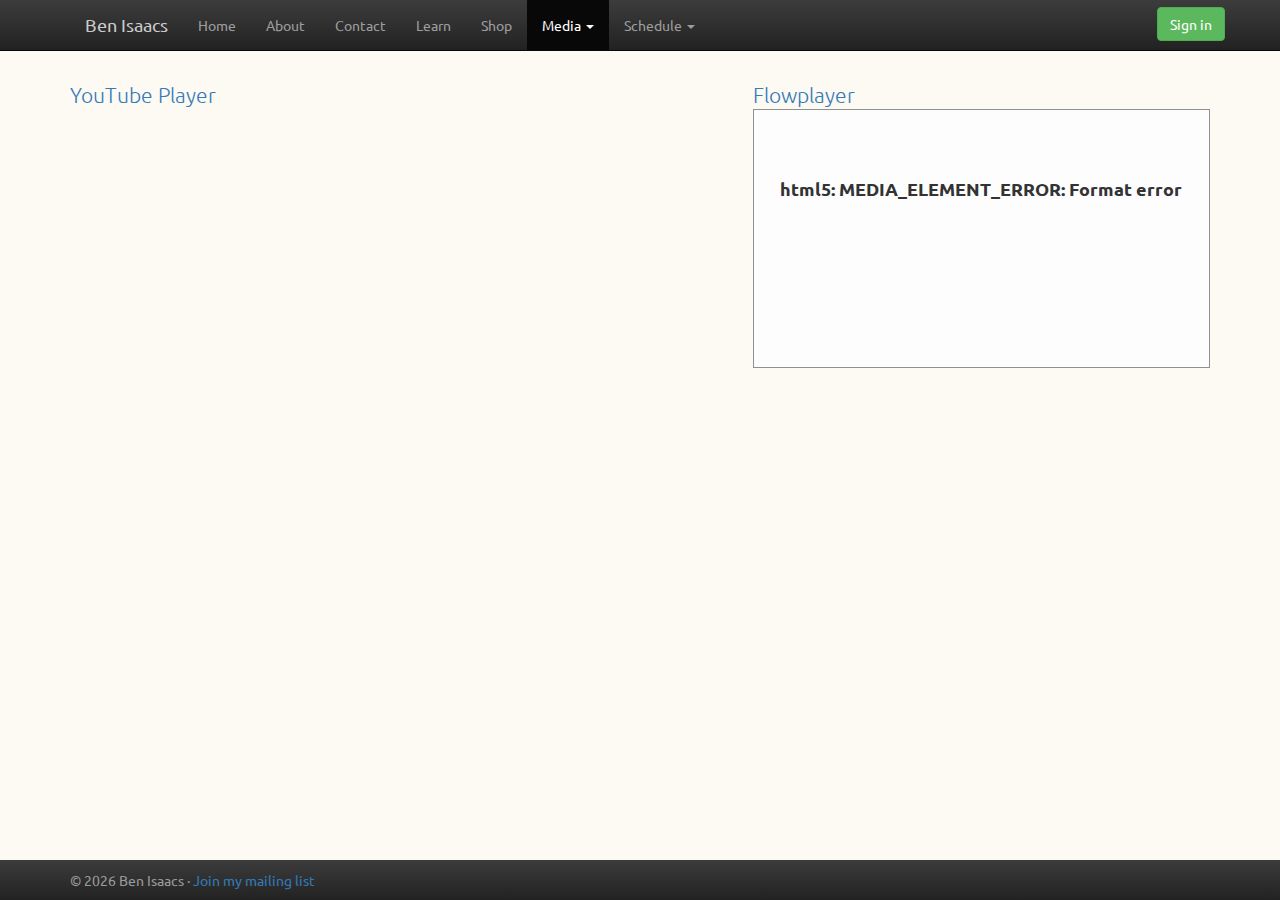
<file: videos.html>
<!DOCTYPE html>
<!--[if lt IE 7]>      <html class="no-js lt-ie9 lt-ie8 lt-ie7" lang="en"> <![endif]-->
<!--[if IE 7]>         <html class="no-js lt-ie9 lt-ie8" lang="en"> <![endif]-->
<!--[if IE 8]>         <html class="no-js lt-ie9" lang="en"> <![endif]-->
<!--[if gt IE 8]><!-->
<html class="no-js" lang="en">
<!--<![endif]-->
<head>
	<meta charset="utf-8">
	<meta http-equiv="X-UA-Compatible" content="IE=edge,chrome=1">
	<meta name="viewport" content="width=device-width, initial-scale=1.0">
	<meta name="description" content="Ben Isaacs" />
	<meta name="keywords" content="Drummer, Instructor, Performer" />
	<meta name="author" content="dbalmer.net">

	<title>Ben Isaacs</title>
	
	<link rel="stylesheet" href="http://netdna.bootstrapcdn.com/bootstrap/3.0.3/css/bootstrap.min.css">

	<link rel="stylesheet" href="http://fonts.googleapis.com/css?family=Ubuntu:400,600">
	<!--[if IE]>
	<link rel="stylesheet" href="http://fonts.googleapis.com/css?family=Ubuntu:400">
	<link rel="stylesheet" href="http://fonts.googleapis.com/css?family=Ubuntu:600">
	<![endif]-->

	<link rel="stylesheet" href="flowplayer/skin/functional.css" />
	<link rel="stylesheet" href="css/main.css">
	
	<!-- Fav and touch icons -->
	<link rel="apple-touch-icon-precomposed" sizes="144x144" href="img/ico/apple-touch-icon-144-precomposed.png">
	<link rel="apple-touch-icon-precomposed" sizes="114x114" href="img/ico/apple-touch-icon-114-precomposed.png">
	<link rel="apple-touch-icon-precomposed" sizes="72x72" href="img/ico/apple-touch-icon-72-precomposed.png">
	<link rel="apple-touch-icon-precomposed" href="img/ico/apple-touch-icon-57-precomposed.png">
	<link rel="shortcut icon" href="img/ico/favicon.png">
	
	<script src="js/modernizr-2.6.2-respond-1.1.0.min.js"></script>
</head>
<body>
	<div id="wrap">
		<!--[if lt IE 7]>
			<p class="chromeframe">You are using an <strong>outdated</strong> browser. Please <a href="http://browsehappy.com/">upgrade your browser</a> or <a href="http://www.google.com/chromeframe/?redirect=true">activate Google Chrome Frame</a> to improve your experience.</p>
		<![endif]-->
		<div class="navbar navbar-inverse navbar-fixed-top">
			<div class="navbar-inner">
				<div class="container">
					<div class="navbar-header">
						<button type="button" class="navbar-toggle" data-toggle="collapse" data-target=".navbar-collapse">
							<span class="icon-bar"></span>
							<span class="icon-bar"></span>
							<span class="icon-bar"></span>
						</button>
						<a class="navbar-brand" href="index.html">Ben Isaacs</a>
					</div>
					<div class="navbar-collapse collapse">
						<ul class="nav navbar-nav">
							<li><a href="index.html">Home</a></li>
							<li><a href="about.html">About</a></li>
							<li><a href="contact.html">Contact</a></li>
							<li><a href="learn.html">Learn</a></li>
							<li><a href="shop.html">Shop</a></li>
							<li class="active" class="dropdown">
								<a href="media.html" class="dropdown-toggle" data-toggle="dropdown">Media <b class="caret"></b></a>
								<ul class="dropdown-menu">
									<li><a href="photos.html">Photos</a></li>
									<li><a href="videos.html">Videos</a></li>
								</ul>
							</li>
							<li class="dropdown">
								<a href="schedule.html" class="dropdown-toggle" data-toggle="dropdown">Schedule <b class="caret"></b></a>
								<ul class="dropdown-menu">
									<li class="Performances"></li>
									<li><a href="#">Action</a></li>
									<li><a href="#">Another action</a></li>
									<li><a href="#">Something else here</a></li>
									<li class="divider"></li>
									<li class="dropdown-header">Separator</li>
									<li><a href="#">separated link</a></li>
									<li><a href="#">One more separated link</a></li>
								</ul>
							</li>
						</ul>
						<div class="navbar-right">
							<button type="submit" class="btn btn-success" style="margin-top:0.5em;" data-toggle="modal" data-target="#loginModal">Sign in</button>
						</div>
					</div>
					<!--/.navbar-collapse -->
				</div>
			</div>
		</div>
		<!--/.navbar-->
		<div class="container" style="padding-top: 80px; padding-bottom: 40px;">
			<div class="row">
				<div class="col-sm-5">
					<a class="lead" href="https://developers.google.com/youtube/youtube_player_demo">YouTube Player</a>
					<iframe id="ytplayer" type="text/html" width="640" height="360" src="https://www.youtube.com/embed/ObQhYb-r93s"frameborder="0" allowfullscreen></iframe>
				</div>
				<div class="col-sm-2">
				</div>
				<div class="col-sm-5">
					<a class="lead" href="http://flowplayer.org/docs/setup.html#config-options">Flowplayer</a>
					<div class="flowplayer functional">
						<video preload="auto">
							<source type="video/webm" src="http://stream.flowplayer.org/black/470x250.webm">
							<source type="video/mp4" src="http://stream.flowplayer.org/black/470x250.mp4">
							<source type="video/ogg" src="http://stream.flowplayer.org/black/470x250.ogv">
							<source type="video/flash" src="http://stream.flowplayer.org/black/470x250.mp4">
						</video>
					</div>
				</div>
			</div>
		</div>
	</div>
		<!--/.container-->
	</div>
	
	<div id="footer">
		<div class="container">
			<p class="credit">&copy; <span id="copyright-year"></span> Ben Isaacs &middot; <a href="#">Join my mailing list</a></p>
		</div>
	</div>
	
	<!-- Modal -->
	<div class="modal fade" id="loginModal" tabindex="-1" role="dialog" aria-labelledby="loginModalLabel" aria-hidden="true">
		<div class="modal-dialog">
			<div class="modal-content">
				<div class="modal-header">
					<button type="button" class="close" data-dismiss="modal" aria-hidden="true">&times;</button>
					<h4 class="modal-title" id="loginModalLabel">Sign In for Registered Members</h4>
				</div>
				<div class="modal-body">
					<div class="form-group">
						<input type="text" placeholder="Email" class="form-control">
					</div>
					<div class="form-group">
						<input type="password" placeholder="Password" class="form-control">
					</div>
					<p>Not a member? &nbsp;<a href="register.html">Register</a> here.</p>
				</div>
				<div class="modal-footer">
					<button type="button" class="btn btn-default" data-dismiss="modal">Close</button>
					<button type="submit" class="btn btn-success">Sign in</button>
				</div>
			</div>
			<!-- /.modal-content -->
		</div>
		<!-- /.modal-dialog -->
	</div>
	<!-- /.modal -->

	<script src="http://ajax.googleapis.com/ajax/libs/jquery/1.10.1/jquery.min.js"></script>
	<script src="http://netdna.bootstrapcdn.com/bootstrap/3.0.3/js/bootstrap.min.js"></script>
	<script src="js/lib.js"></script>
	<script src="flowplayer/flowplayer.min.js"></script>

	<script>
		$(function () {
			flowplayer.conf = { // not required unless custom config
				splash: false,
				adaptiveRatio: true,
				swf: 'flowplayer/flowplayer.swf'
			};
		});
	</script>
</body>
</html>
</file>
<file: css/main.css>
html,
body {
	height: 100%; /* The html and body elements cannot have any padding or margin. */
	}

/* MARKETING CONTENT (from carousel.css)
-------------------------------------------------- */

/* Pad the edges of the mobile views a bit */
.marketing {
	margin-top: 20px;
	padding-left: 15px;
	padding-right: 15px;
}
.marketing h2 {
	font-weight: normal;
}
/* Center align the text within the three columns below the carousel */
.marketing .col-lg-4 {
	text-align: center;
	margin-bottom: 0;
}
.marketing .col-lg-4 p {
	margin-left: 10px;
	margin-right: 10px;
}
.marketing .col-lg-4 p.min-height {
	height:	7em;
}
.marketing .col-lg-4 .img-thumbnail {
	xxx-width: 220px;
	xxx-height: 140px;
	width: 100%;
	height: auto;
}
.thumbnail, .img-thumbnail {
	box-shadow: 0 1px 3px #555;
}

/* AUTHOR'S CUSTOM STYLES
-------------------------------------------------- */

      /* Wrapper for page content to push down footer */
      #wrap {
        min-height: 100%;
        height: auto !important;
        height: 100%;
        /* Negative indent footer by it's height */
        margin: 0 auto -40px;
      }
      /* Set the fixed height of the footer here */
      #footer {
        height: 40px;
        color: #999;
        background-color: #222;
		background-image: linear-gradient(to bottom, #3C3C3C 0px, #222222 100%);
		background-repeat: repeat-x;
      }
	.navbar-inverse {
		background-image: linear-gradient(to bottom, #3C3C3C 0px, #222222 100%);
		background-repeat: repeat-x;
	}
.navbar-inverse .navbar-brand {
  color: #CCCCCC;
}
      /* Lastly, apply responsive CSS fixes as necessary */
      @media (max-width: 767px) {
        #footer {
          margin-left: -20px;
          margin-right: -20px;
          padding-left: 20px;
          padding-right: 20px;
        }
      }
      
body {
	background-color: #fdf9f3; /* http://www.color-hex.com/color/faebd7 */
}
html,
body,
h1,
h2,
h3,
h4,
h5,
h6,
.h1,
.h2,
.h3,
.h4,
.h5,
.h6 {
	font-family: "Ubuntu", "Helvetica Neue", Helvetica, Arial, sans-serif;
}
b,
dt,
label,
strong {
	font-weight: 600;
}
#mainCarousel a,
#mainCarouselTest a {
	outline: 0; /* remove dotted line at right when clicking on next slide button */
}
#mainCarousel .carousel {
	xxx-margin-top: 30px;
	xxx-margin-bottom: 30px;
	margin-top: 50px;
}
#mainCarousel .carousel,
#mainCarousel .carousel .item,
#mainCarousel .carousel-inner > .item > img {
	xxx-height: 300px;
	height: auto;
	width: 100%;
	min-width: 100%;
}

.carousel-caption {
	background: none repeat scroll 0 0 rgba(0, 0, 0, 0.3);
	border-radius: 12px;
	bottom: 60px;
}

.featurette-divider {
	margin: 20px 0;
}
.featurette-heading {
	font-size: 40px;
}
hr.featurette-divider {
	border-color: #e1d3c1 -moz-use-text-color -moz-use-text-color;
}
#loginModal .modal-header {
	background-color: #008;
	color: #fff;
}
#loginModal .close {
	color: #fff;
}
.dropdown-menu > li > a:hover, .dropdown-menu > li > a:focus {
	color: #fff;
	background-color: #428BCA;
	background-image: none;
}
.container .credit {
	margin-top: 5px;
}
.thumbnail-spacer img {
	margin-top: 4px;
	margin-bottom: 4px;
}

/* override Bootstrap defaults */
a.thumbnail {
	outline: 0;
}

@media (max-width: 1200px) {
	.marketing .row p.min-height {
		height:	auto;
	}
}

      /* Lastly, apply responsive CSS fixes as necessary */
      @media (max-width: 767px) {
        #footer {
          margin-left: -20px;
          margin-right: -20px;
          padding-left: 20px;
          padding-right: 20px;
        }
      }
      .container .credit {
        margin: 10px 0;
      }
</file>
<file: flowplayer/skin/functional.css>
.flowplayer{position:relative;width:100%;background-size:contain;background-repeat:no-repeat;background-position:center center;display:inline-block;}
.flowplayer *{font-weight:inherit;font-family:inherit;font-style:inherit;text-decoration:inherit;font-size:100%;padding:0;border:0;margin:0;list-style-type:none}
.flowplayer a:focus{outline:0}
.flowplayer video{width:100%}
.flowplayer.is-ipad video{-webkit-transform:translateX(-2048px);}
.is-ready.flowplayer.is-ipad video{-webkit-transform:translateX(0)}
.flowplayer .fp-engine,.flowplayer .fp-ui,.flowplayer .fp-message{position:absolute;top:0;left:0;width:100%;height:100%;cursor:pointer;z-index:1}
.flowplayer .fp-message{display:none;text-align:center;padding-top:5%;cursor:default;}
.flowplayer .fp-message h2{font-size:120%;margin-bottom:1em}
.flowplayer .fp-message p{color:#666;font-size:95%}
.flowplayer .fp-controls{position:absolute;bottom:0;width:100%;}
.no-background.flowplayer .fp-controls{background-color:transparent !important;background-image:-moz-linear-gradient(transparent,transparent) !important;background-image:-webkit-gradient(linear,0 0,0 100%,from(transparent),to(transparent)) !important}
.is-fullscreen.flowplayer .fp-controls{bottom:3px}
.is-mouseover.flowplayer .fp-controls{bottom:0}
.flowplayer .fp-waiting{display:none;margin:19% auto;text-align:center;}
.flowplayer .fp-waiting *{-webkit-box-shadow:0 0 5px #333;-moz-box-shadow:0 0 5px #333;box-shadow:0 0 5px #333}
.flowplayer .fp-waiting em{width:1em;height:1em;-webkit-border-radius:1em;-moz-border-radius:1em;border-radius:1em;background-color:rgba(255,255,255,0.8);display:inline-block;-webkit-animation:pulse .6s infinite;-moz-animation:pulse .6s infinite;animation:pulse .6s infinite;margin:.3em;opacity:0;filter:progid:DXImageTransform.Microsoft.Alpha(Opacity=0);}
.flowplayer .fp-waiting em:nth-child(1){-webkit-animation-delay:.3s;-moz-animation-delay:.3s;animation-delay:.3s}
.flowplayer .fp-waiting em:nth-child(2){-webkit-animation-delay:.45s;-moz-animation-delay:.45s;animation-delay:.45s}
.flowplayer .fp-waiting em:nth-child(3){-webkit-animation-delay:.6s;-moz-animation-delay:.6s;animation-delay:.6s}
.flowplayer .fp-waiting p{color:#ccc;font-weight:bold}
.flowplayer .fp-speed{font-size:30px;background-color:#333;background-color:rgba(51,51,51,0.8);color:#eee;margin:0 auto;text-align:center;width:120px;padding:.1em 0 0;opacity:0;filter:progid:DXImageTransform.Microsoft.Alpha(Opacity=0);-webkit-transition:opacity .5s;-moz-transition:opacity .5s;transition:opacity .5s;}
.flowplayer .fp-speed.fp-hilite{opacity:1;filter:progid:DXImageTransform.Microsoft.Alpha(Opacity=100)}
.flowplayer .fp-help{position:absolute;top:0;left:-9999em;z-index:100;background-color:#333;background-color:rgba(51,51,51,0.9);width:100%;height:100%;opacity:0;filter:progid:DXImageTransform.Microsoft.Alpha(Opacity=0);-webkit-transition:opacity .2s;-moz-transition:opacity .2s;transition:opacity .2s;text-align:center;}
.is-help.flowplayer .fp-help{left:0;opacity:1;filter:progid:DXImageTransform.Microsoft.Alpha(Opacity=100)}
.flowplayer .fp-help .fp-help-section{margin:3%;direction:ltr}
.flowplayer .fp-help .fp-help-basics{margin-top:6%}
.flowplayer .fp-help p{color:#eee;margin:.5em 0;font-size:14px;line-height:1.5;display:inline-block;margin:1% 2%}
.flowplayer .fp-help em{background:#eee;-webkit-border-radius:.3em;-moz-border-radius:.3em;border-radius:.3em;margin-right:.4em;padding:.3em .6em;color:#333}
.flowplayer .fp-help small{font-size:90%;color:#aaa}
.flowplayer .fp-help .fp-close{display:block}
@media (max-width: 600px){.flowplayer .fp-help p{font-size:9px}
}.flowplayer .fp-subtitle{position:absolute;bottom:40px;left:-99999em;z-index:10;text-align:center;width:100%;opacity:0;filter:progid:DXImageTransform.Microsoft.Alpha(Opacity=0);-webkit-transition:opacity .3s;-moz-transition:opacity .3s;transition:opacity .3s;}
.flowplayer .fp-subtitle p{display:inline;background-color:#333;background-color:rgba(51,51,51,0.9);color:#eee;padding:.1em .4em;font-size:16px;line-height:1.6;}
.flowplayer .fp-subtitle p:after{content:'';clear:both}
.flowplayer .fp-subtitle.fp-active{left:0;opacity:1;filter:progid:DXImageTransform.Microsoft.Alpha(Opacity=100)}
.flowplayer .fp-fullscreen,.flowplayer .fp-unload,.flowplayer .fp-mute,.flowplayer .fp-embed,.flowplayer .fp-close,.flowplayer .fp-play{background-image:url(img/white.png);background-size:37px 300px;}
.is-rtl.flowplayer .fp-fullscreen,.is-rtl.flowplayer .fp-unload,.is-rtl.flowplayer .fp-mute,.is-rtl.flowplayer .fp-embed,.is-rtl.flowplayer .fp-close,.is-rtl.flowplayer .fp-play{background-image:url(img/white_rtl.png)}
.color-light.flowplayer .fp-fullscreen,.color-light.flowplayer .fp-unload,.color-light.flowplayer .fp-mute,.color-light.flowplayer .fp-embed,.color-light.flowplayer .fp-close,.color-light.flowplayer .fp-play{background-image:url(img/black.png);}
.is-rtl.color-light.flowplayer .fp-fullscreen,.is-rtl.color-light.flowplayer .fp-unload,.is-rtl.color-light.flowplayer .fp-mute,.is-rtl.color-light.flowplayer .fp-embed,.is-rtl.color-light.flowplayer .fp-close,.is-rtl.color-light.flowplayer .fp-play{background-image:url(img/black_rtl.png)}
@media (-webkit-min-device-pixel-ratio: 2){.color-light.flowplayer .fp-fullscreen,.color-light.flowplayer .fp-unload,.color-light.flowplayer .fp-mute,.color-light.flowplayer .fp-embed,.color-light.flowplayer .fp-close,.color-light.flowplayer .fp-play{background-image:url(img/black@x2.png)}
.is-rtl.color-light.flowplayer .fp-fullscreen,.is-rtl.color-light.flowplayer .fp-unload,.is-rtl.color-light.flowplayer .fp-mute,.is-rtl.color-light.flowplayer .fp-embed,.is-rtl.color-light.flowplayer .fp-close,.is-rtl.color-light.flowplayer .fp-play{background-image:url(img/black_rtl@x2.png)}
}@media (-webkit-min-device-pixel-ratio: 2){.flowplayer .fp-fullscreen,.flowplayer .fp-unload,.flowplayer .fp-mute,.flowplayer .fp-embed,.flowplayer .fp-close,.flowplayer .fp-play{background-image:url(img/white@x2.png)}
.is-rtl.flowplayer .fp-fullscreen,.is-rtl.flowplayer .fp-unload,.is-rtl.flowplayer .fp-mute,.is-rtl.flowplayer .fp-embed,.is-rtl.flowplayer .fp-close,.is-rtl.flowplayer .fp-play{background-image:url(img/white_rtl@x2.png)}
}.flowplayer .fp-flash-disabled{background:#333;width:390px;margin:0 auto;position:absolute;bottom:0;color:#fff}
.is-splash.flowplayer .fp-ui,.is-paused.flowplayer .fp-ui{background:url(img/play_white.png) center no-repeat;background-size:12%;}
.is-rtl.is-splash.flowplayer .fp-ui,.is-rtl.is-paused.flowplayer .fp-ui{background:url(img/play_white_rtl.png) center no-repeat;background-size:12%}
@media (-webkit-min-device-pixel-ratio: 2){.is-splash.flowplayer .fp-ui,.is-paused.flowplayer .fp-ui{background:url(img/play_white@x2.png) center no-repeat;background-size:12%}
.is-rtl.is-splash.flowplayer .fp-ui,.is-rtl.is-paused.flowplayer .fp-ui{background:url(img/play_white_rtl@x2.png) center no-repeat;background-size:12%}
}.color-light.is-splash.flowplayer .fp-ui,.color-light.is-paused.flowplayer .fp-ui{background-image:url(img/play_black.png);}
.is-rtl.color-light.is-splash.flowplayer .fp-ui,.is-rtl.color-light.is-paused.flowplayer .fp-ui{background-image:url(img/play_black_rtl.png)}
@media (-webkit-min-device-pixel-ratio: 2){.color-light.is-splash.flowplayer .fp-ui,.color-light.is-paused.flowplayer .fp-ui{background-image:url(img/play_black@x2.png);}
.is-rtl.color-light.is-splash.flowplayer .fp-ui,.is-rtl.color-light.is-paused.flowplayer .fp-ui{background-image:url(img/play_black_rtl@x2.png)}
}.is-fullscreen.flowplayer .fp-ui{background-size:auto}
.is-seeking.flowplayer .fp-ui,.is-loading.flowplayer .fp-ui{background-image:none}
.flowplayer .fp-logo{position:absolute;top:auto;left:15px;bottom:40px;cursor:pointer;display:none;z-index:100;}
.flowplayer .fp-logo img{width:100%}
.is-embedded.flowplayer .fp-logo{display:block}
.fixed-controls.flowplayer .fp-logo{bottom:15px}
.flowplayer .fp-fullscreen,.flowplayer .fp-unload,.flowplayer .fp-close{position:absolute;top:10px;left:auto;right:10px;display:block;width:30px;height:23px;background-position:12px -197px;cursor:pointer;}
.is-rtl.flowplayer .fp-fullscreen,.is-rtl.flowplayer .fp-unload,.is-rtl.flowplayer .fp-close{right:auto;left:10px;background-position:18px -197px}
.flowplayer .fp-unload,.flowplayer .fp-close{background-position:14px -175px;display:none;}
.is-rtl.flowplayer .fp-unload,.is-rtl.flowplayer .fp-close{background-position:14px -175px}
.flowplayer .fp-play{display:none;width:27px;height:30px;background-position:9px -24px;position:absolute;bottom:0;left:0;}
.is-rtl.flowplayer .fp-play{background-position:18px -24px;left:auto;right:0}
.play-button.flowplayer .fp-play{display:block}
.is-paused.flowplayer .fp-play{background-position:9px 7px;}
.is-rtl.is-paused.flowplayer .fp-play{background-position:18px 7px}
.flowplayer.is-ready.is-closeable .fp-unload{display:block}
.flowplayer.is-ready.is-closeable .fp-fullscreen{display:none}
.flowplayer.is-fullscreen .fp-fullscreen{background-position:10px -217px;display:block !important;}
.is-rtl.flowplayer.is-fullscreen .fp-fullscreen{background-position:21px -217px}
.flowplayer.is-fullscreen .fp-unload,.flowplayer.is-fullscreen .fp-close{display:none !important}
.flowplayer .fp-timeline{height:3px;position:relative;overflow:hidden;top:10px;height:10px;margin:0 165px 0 55px;}
.no-volume.flowplayer .fp-timeline{margin-right:75px}
.no-mute.flowplayer .fp-timeline{margin-right:155px}
.no-mute.no-volume.flowplayer .fp-timeline{margin-right:55px}
.play-button.flowplayer .fp-timeline{margin-left:72px}
.is-rtl.flowplayer .fp-timeline{margin:0 55px 0 165px;}
.no-volume.is-rtl.flowplayer .fp-timeline{margin-left:75px}
.no-mute.is-rtl.flowplayer .fp-timeline{margin-left:155px}
.no-mute.no-volume.is-rtl.flowplayer .fp-timeline{margin-left:55px}
.play-button.is-rtl.flowplayer .fp-timeline{margin-right:72px}
.is-long.flowplayer .fp-timeline{margin:0 195px 0 85px;}
.no-volume.is-long.flowplayer .fp-timeline{margin-right:105px}
.no-mute.is-long.flowplayer .fp-timeline{margin-right:85px}
.play-button.is-long.flowplayer .fp-timeline{margin-left:102px}
.is-rtl.is-long.flowplayer .fp-timeline{margin:85px 0 195px 0;}
.no-volume.is-rtl.is-long.flowplayer .fp-timeline{margin-left:105px}
.no-mute.is-rtl.is-long.flowplayer .fp-timeline{margin-left:85px}
.play-button.is-rtl.is-long.flowplayer .fp-timeline{margin-left:102px}
.aside-time.flowplayer .fp-timeline,.no-time.flowplayer .fp-timeline{margin:0 120px 0 10px}
.aside-time.no-volume.flowplayer .fp-timeline,.no-time.no-volume.flowplayer .fp-timeline{margin-right:30px}
.aside-time.no-mute.flowplayer .fp-timeline,.no-time.no-mute.flowplayer .fp-timeline{margin-right:10px}
.play-button.no-time.flowplayer .fp-timeline,.play-button.aside-time.flowplayer .fp-timeline{margin-left:27px}
.is-rtl.aside-time.flowplayer .fp-timeline,.is-rtl.no-time.flowplayer .fp-timeline{margin:0 10px 0 120px}
.is-rtl.aside-time.no-volume.flowplayer .fp-timeline,.is-rtl.no-time.no-volume.flowplayer .fp-timeline{margin-left:30px}
.is-rtl.aside-time.no-mute.flowplayer .fp-timeline,.is-rtl.no-time.no-mute.flowplayer .fp-timeline{margin-left:10px}
.is-rtl.play-button.no-time.flowplayer .fp-timeline,.is-rtl.play-button.aside-time.flowplayer .fp-timeline{margin-right:27px}
.flowplayer .fp-buffer,.flowplayer .fp-progress{position:absolute;top:0;left:auto;height:100%;cursor:col-resize}
.flowplayer .fp-buffer{-webkit-transition:width .25s linear;-moz-transition:width .25s linear;transition:width .25s linear}
.flowplayer.is-touch .fp-timeline{overflow:visible}
.flowplayer.is-touch .fp-progress{-webkit-transition:width .2s linear;-moz-transition:width .2s linear;transition:width .2s linear}
.flowplayer.is-touch .fp-timeline.is-dragging .fp-progress{-webkit-transition:right .1s linear,border .1s linear,top .1s linear,left .1s linear;-moz-transition:right .1s linear,border .1s linear,top .1s linear,left .1s linear;transition:right .1s linear,border .1s linear,top .1s linear,left .1s linear}
.flowplayer.is-touch.is-mouseover .fp-progress:after,.flowplayer.is-touch.is-mouseover .fp-progress:before{content:'';display:block;-webkit-border-radius:10px;-moz-border-radius:10px;border-radius:10px;position:absolute;right:-5px}
.flowplayer.is-touch.is-rtl.is-mouseover .fp-progress:after,.flowplayer.is-touch.is-rtl.is-mouseover .fp-progress:before{right:auto;left:-5px}
.flowplayer.is-touch.is-rtl.is-mouseover .fp-progress:after{left:-10px;-webkit-box-shadow:-1px 0 4px rgba(0,0,0,0.5);-moz-box-shadow:-1px 0 4px rgba(0,0,0,0.5);box-shadow:-1px 0 4px rgba(0,0,0,0.5)}
.flowplayer.is-touch.is-mouseover .fp-progress:before{width:10px;height:10px}
.flowplayer.is-touch.is-mouseover .fp-progress:after{height:10px;width:10px;top:-5px;right:-10px;border:5px solid rgba(255,255,255,0.65);-webkit-box-shadow:1px 0 4px rgba(0,0,0,0.5);-moz-box-shadow:1px 0 4px rgba(0,0,0,0.5);box-shadow:1px 0 4px rgba(0,0,0,0.5)}
.flowplayer.is-touch.is-mouseover .fp-timeline.is-dragging .fp-progress:after{border:10px solid #fff;-webkit-border-radius:20px;-moz-border-radius:20px;border-radius:20px;-webkit-transition:inherit;-moz-transition:inherit;transition:inherit;top:-10px;right:-15px}
.flowplayer.is-touch.is-rtl.is-mouseover .fp-timeline.is-dragging .fp-progress:after{left:-15px;right:auto;border:10px solid #fff}
.flowplayer .fp-volume{position:absolute;top:11px;right:10px;}
.is-rtl.flowplayer .fp-volume{right:auto;left:10px}
.flowplayer .fp-mute{position:relative;width:10px;height:15px;float:left;top:-3.5px;cursor:pointer;background-position:-2px -99px;}
.is-rtl.flowplayer .fp-mute{float:right;background-position:-25px -99px}
.no-mute.flowplayer .fp-mute{display:none}
.flowplayer .fp-volumeslider{width:90px;height:8px;cursor:col-resize;float:left;}
.is-rtl.flowplayer .fp-volumeslider{float:right}
.no-volume.flowplayer .fp-volumeslider{display:none}
.flowplayer .fp-volumelevel{height:100%}
.flowplayer .fp-time{text-shadow:0 0 1px #000;font-size:12px;font-weight:bold;color:#fff;width:100%;}
.flowplayer .fp-time.is-inverted .fp-duration{display:none}
.flowplayer .fp-time.is-inverted .fp-remaining{display:inline}
.flowplayer .fp-time em{width:35px;height:10px;line-height:10px;text-align:center;position:absolute;bottom:10px}
.no-time.flowplayer .fp-time{display:none}
.is-long.flowplayer .fp-time em{width:65px}
.flowplayer .fp-elapsed{left:10px;}
.play-button.flowplayer .fp-elapsed{left:27px}
.is-rtl.flowplayer .fp-elapsed{left:auto;right:10px;}
.play-button.is-rtl.flowplayer .fp-elapsed{right:27px}
.flowplayer .fp-remaining,.flowplayer .fp-duration{right:120px;color:#eee;}
.no-volume.flowplayer .fp-remaining,.no-volume.flowplayer .fp-duration{right:30px}
.no-mute.flowplayer .fp-remaining,.no-mute.flowplayer .fp-duration{right:110px}
.no-mute.no-volume.flowplayer .fp-remaining,.no-mute.no-volume.flowplayer .fp-duration{right:10px}
.is-rtl.flowplayer .fp-remaining,.is-rtl.flowplayer .fp-duration{right:auto;left:120px;}
.no-volume.is-rtl.flowplayer .fp-remaining,.no-volume.is-rtl.flowplayer .fp-duration{left:30px}
.no-mute.is-rtl.flowplayer .fp-remaining,.no-mute.is-rtl.flowplayer .fp-duration{left:110px}
.no-mute.no-volume.is-rtl.flowplayer .fp-remaining,.no-mute.no-volume.is-rtl.flowplayer .fp-duration{left:10px}
.flowplayer .fp-remaining{display:none}
.flowplayer.color-light .fp-time{color:#222;text-shadow:0 0 1px #fff}
.flowplayer.color-light .fp-remaining,.flowplayer.color-light .fp-duration{color:#666}
.flowplayer.aside-time .fp-time{position:absolute;top:10px;left:10px;bottom:auto !important;width:100px;}
.flowplayer.aside-time .fp-time strong,.flowplayer.aside-time .fp-time em{position:static}
.flowplayer.aside-time .fp-time .fp-elapsed{margin-right:10px;}
.is-rtl.flowplayer.aside-time .fp-time .fp-elapsed{margin-right:auto;margin-left:10px}
.flowplayer.is-long.aside-time .fp-time{width:130px}
.flowplayer.is-splash,.flowplayer.is-poster{cursor:pointer;}
.flowplayer.is-splash .fp-controls,.flowplayer.is-poster .fp-controls,.flowplayer.is-splash .fp-fullscreen,.flowplayer.is-poster .fp-fullscreen,.flowplayer.is-splash .fp-unload,.flowplayer.is-poster .fp-unload,.flowplayer.is-splash .fp-time,.flowplayer.is-poster .fp-time,.flowplayer.is-splash .fp-embed,.flowplayer.is-poster .fp-embed{display:none !important}
.flowplayer.is-poster .fp-engine{top:-9999em}
.flowplayer.is-loading .fp-waiting{display:block}
.flowplayer.is-loading .fp-controls,.flowplayer.is-loading .fp-time{display:none}
.flowplayer.is-loading .fp-ui{background-position:-9999em}
.flowplayer.is-loading video.fp-engine{position:absolute;top:-9999em}
.flowplayer.is-seeking .fp-waiting{display:block}
.flowplayer.is-fullscreen{position:fixed !important;top:0 !important;left:0 !important;border:0 !important;margin:0 !important;width:100% !important;height:100% !important;max-width:100% !important;z-index:99999 !important;-webkit-box-shadow:0 !important;-moz-box-shadow:0 !important;box-shadow:0 !important;background-image:none !important;background-color:#333;}
.is-rtl.flowplayer.is-fullscreen{left:auto !important;right:0 !important}
.flowplayer.is-error{border:1px solid #909090;background:#fdfdfd !important;}
.flowplayer.is-error h2{font-weight:bold;font-size:large;margin-top:10%}
.flowplayer.is-error .fp-message{display:block}
.flowplayer.is-error object,.flowplayer.is-error video,.flowplayer.is-error .fp-controls,.flowplayer.is-error .fp-time,.flowplayer.is-error .fp-subtitle{display:none}
.flowplayer.is-ready.is-muted .fp-mute{opacity:.5;filter:progid:DXImageTransform.Microsoft.Alpha(Opacity=50)}
.flowplayer.is-mouseout .fp-controls{height:0;-webkit-transition:height .15s .3s;-moz-transition:height .15s .3s;transition:height .15s .3s}
.flowplayer.is-mouseout .fp-timeline{margin:0 !important}
.flowplayer.is-mouseout .fp-timeline{-webkit-transition:height .15s .3s,top .15s .3s,margin .15s .3s;-moz-transition:height .15s .3s,top .15s .3s,margin .15s .3s;transition:height .15s .3s,top .15s .3s,margin .15s .3s;height:4px;top:0;-webkit-border-radius:0;-moz-border-radius:0;border-radius:0}
.flowplayer.is-mouseout .fp-fullscreen,.flowplayer.is-mouseout .fp-unload,.flowplayer.is-mouseout .fp-elapsed,.flowplayer.is-mouseout .fp-remaining,.flowplayer.is-mouseout .fp-duration,.flowplayer.is-mouseout .fp-embed,.flowplayer.is-mouseout .fp-volume,.flowplayer.is-mouseout .fp-play{opacity:0;filter:progid:DXImageTransform.Microsoft.Alpha(Opacity=0);-webkit-transition:opacity .15s .3s;-moz-transition:opacity .15s .3s;transition:opacity .15s .3s}
.flowplayer.is-mouseover .fp-controls,.flowplayer.fixed-controls .fp-controls{height:30px}
.flowplayer.is-mouseover .fp-fullscreen,.flowplayer.fixed-controls .fp-fullscreen,.flowplayer.is-mouseover .fp-unload,.flowplayer.fixed-controls .fp-unload,.flowplayer.is-mouseover .fp-elapsed,.flowplayer.fixed-controls .fp-elapsed,.flowplayer.is-mouseover .fp-remaining,.flowplayer.fixed-controls .fp-remaining,.flowplayer.is-mouseover .fp-duration,.flowplayer.fixed-controls .fp-duration,.flowplayer.is-mouseover .fp-embed,.flowplayer.fixed-controls .fp-embed,.flowplayer.is-mouseover .fp-logo,.flowplayer.fixed-controls .fp-logo,.flowplayer.is-mouseover .fp-volume,.flowplayer.fixed-controls .fp-volume,.flowplayer.is-mouseover .fp-play,.flowplayer.fixed-controls .fp-play{opacity:1;filter:progid:DXImageTransform.Microsoft.Alpha(Opacity=100)}
.flowplayer.fixed-controls .fp-volume{display:block}
.flowplayer.fixed-controls .fp-controls{bottom:-30px;}
.is-fullscreen.flowplayer.fixed-controls .fp-controls{bottom:0}
.flowplayer.fixed-controls .fp-time em{bottom:-20px;opacity:1;filter:progid:DXImageTransform.Microsoft.Alpha(Opacity=100);}
.is-fullscreen.flowplayer.fixed-controls .fp-time em{bottom:10px}
.flowplayer.is-disabled .fp-progress{background-color:#999}
.flowplayer.is-flash-disabled{background-color:#333;}
.flowplayer.is-flash-disabled object.fp-engine{z-index:100}
.flowplayer.is-flash-disabled .fp-flash-disabled{display:block;z-index:101}
.flowplayer .fp-embed{position:absolute;top:10px;left:10px;display:block;width:25px;height:20px;background-position:3px -237px;}
.is-rtl.flowplayer .fp-embed{background-position:22px -237px;left:auto;right:10px}
.flowplayer .fp-embed-code{position:absolute;display:none;top:10px;left:40px;background-color:#333;padding:3px 5px;-webkit-border-radius:3px;-moz-border-radius:3px;border-radius:3px;-webkit-box-shadow:0 0 3px #ccc;-moz-box-shadow:0 0 3px #ccc;box-shadow:0 0 3px #ccc;font-size:12px;}
.flowplayer .fp-embed-code:before{content:'';width:0;height:0;position:absolute;top:2px;left:-10px;border:5px solid transparent;border-right-color:#333}
.is-rtl.flowplayer .fp-embed-code{left:auto;right:40px;}
.is-rtl.flowplayer .fp-embed-code:before{left:auto;right:-10px;border-right-color:transparent;border-left-color:#333}
.flowplayer .fp-embed-code textarea{width:400px;height:16px;font-family:monaco,"courier new",verdana;color:#777;white-space:nowrap;resize:none;overflow:hidden;border:0;outline:0;background-color:transparent;color:#ccc}
.flowplayer .fp-embed-code label{display:block;color:#999}
.flowplayer.is-embedding .fp-embed,.flowplayer.is-embedding .fp-embed-code{display:block;opacity:1;filter:progid:DXImageTransform.Microsoft.Alpha(Opacity=100)}
.flowplayer.aside-time .fp-embed{left:100px;}
.is-rtl.flowplayer.aside-time .fp-embed{left:auto;right:100px}
.flowplayer.aside-time .fp-embed-code{left:130px;}
.is-rtl.flowplayer.aside-time .fp-embed-code{left:auto;right:130px}
.flowplayer.aside-time.is-embedding .fp-time{opacity:1;filter:progid:DXImageTransform.Microsoft.Alpha(Opacity=100)}
.flowplayer.is-long.aside-time .fp-embed{left:130px;}
.is-rtl.flowplayer.is-long.aside-time .fp-embed{left:auto;right:130px}
.flowplayer.no-time .fp-embed{left:10px !important;}
.is-rtl.flowplayer.no-time .fp-embed{left:auto;right:10px !important}
.flowplayer.is-live .fp-timeline,.flowplayer.is-live .fp-duration,.flowplayer.is-live .fp-remaining{display:none}
.flowplayer .fp-context-menu{position:absolute;display:none;z-index:1001;background-color:#fff;padding:10px;border:1px solid #aaa;-webkit-box-shadow:0 0 4px #888;-moz-box-shadow:0 0 4px #888;box-shadow:0 0 4px #888;width:170px;}
.flowplayer .fp-context-menu li{text-align:center;padding:10px;color:#444;margin:0 -10px 0 -10px;}
.flowplayer .fp-context-menu li a{color:#00a7c8;font-size:110%}
.flowplayer .fp-context-menu li:hover:not(.copyright){background-color:#eee}
.flowplayer .fp-context-menu li.copyright{margin:0;padding-left:110px;background-image:url("img/flowplayer.png");background-repeat:no-repeat;background-size:100px 20px;background-position:5px 5px;border-bottom:1px solid #bbb;}
@media (-webkit-min-device-pixel-ratio: 2){.flowplayer .fp-context-menu li.copyright{background-image:url("img/flowplayer@2x.png")}
}@-moz-keyframes pulse{0%{opacity:0}
100%{opacity:1}
}@-webkit-keyframes pulse{0%{opacity:0}
100%{opacity:1}
}@-o-keyframes pulse{0%{opacity:0}
100%{opacity:1}
}@-ms-keyframes pulse{0%{opacity:0}
100%{opacity:1}
}@keyframes pulse{0%{opacity:0}
100%{opacity:1}
}.flowplayer .fp-controls{background-color:#111}
.flowplayer .fp-timeline{background-color:#555}
.flowplayer .fp-buffer{background-color:#eee}
.flowplayer .fp-progress{background-color:#4da5d8}
.flowplayer.is-touch.is-mouseover .fp-progress:before{background-color:#4da5d8}
.flowplayer .fp-volumelevel{background-color:#fff}
.flowplayer .fp-volumeslider{background-color:#555}
.flowplayer .fp-timeline,.flowplayer .fp-volumeslider{border:1px inset;border-color:rgba(0,0,0,0.2) rgba(17,17,17,0.05)}
.flowplayer .fp-controls,.flowplayer .fp-progress{background-image:-moz-linear-gradient(rgba(255,255,255,0.4),rgba(255,255,255,0.01));background-image:-webkit-gradient(linear,0 0,0 100%,from(rgba(255,255,255,0.4)),to(rgba(255,255,255,0.01)))}
.flowplayer .fp-timeline,.flowplayer .fp-buffer,.flowplayer .fp-progress,.flowplayer .fp-volumeslider,.flowplayer .fp-volumelevel{-webkit-border-radius:10px;-moz-border-radius:10px;border-radius:10px}
.flowplayer.color-light .fp-controls{background-color:#eee;background-image:-moz-linear-gradient(rgba(0,0,0,0.01),rgba(0,0,0,0.3));background-image:-webkit-gradient(linear,0 0,0 100%,from(rgba(0,0,0,0.01)),to(rgba(0,0,0,0.3)))}
.flowplayer.color-light .fp-timeline,.flowplayer.color-light .fp-volumeslider{border-color:#eee #ccc}
.flowplayer.color-light .fp-timeline,.flowplayer.color-light .fp-volumeslider{background-color:#ccc;font-size:10px}
.flowplayer.color-alt .fp-progress{background-image:-moz-linear-gradient(#999,#111);background-image:-webkit-gradient(linear,0 0,0 100%,from(#999),to(#111))}
.flowplayer.color-alt.is-touch.is-mouseover .fp-progress:before{background-image:-moz-linear-gradient(#999,#111);background-image:-webkit-gradient(linear,0 0,0 100%,from(#999),to(#111))}
.flowplayer.color-alt .fp-timeline,.flowplayer.color-alt .fp-volumeslider{background-color:#111}
.flowplayer.color-alt2 .fp-progress{background-color:#900}
.flowplayer.color-alt2.is-touch.is-mouseover .fp-progress:before{background-color:#900}
</file>
